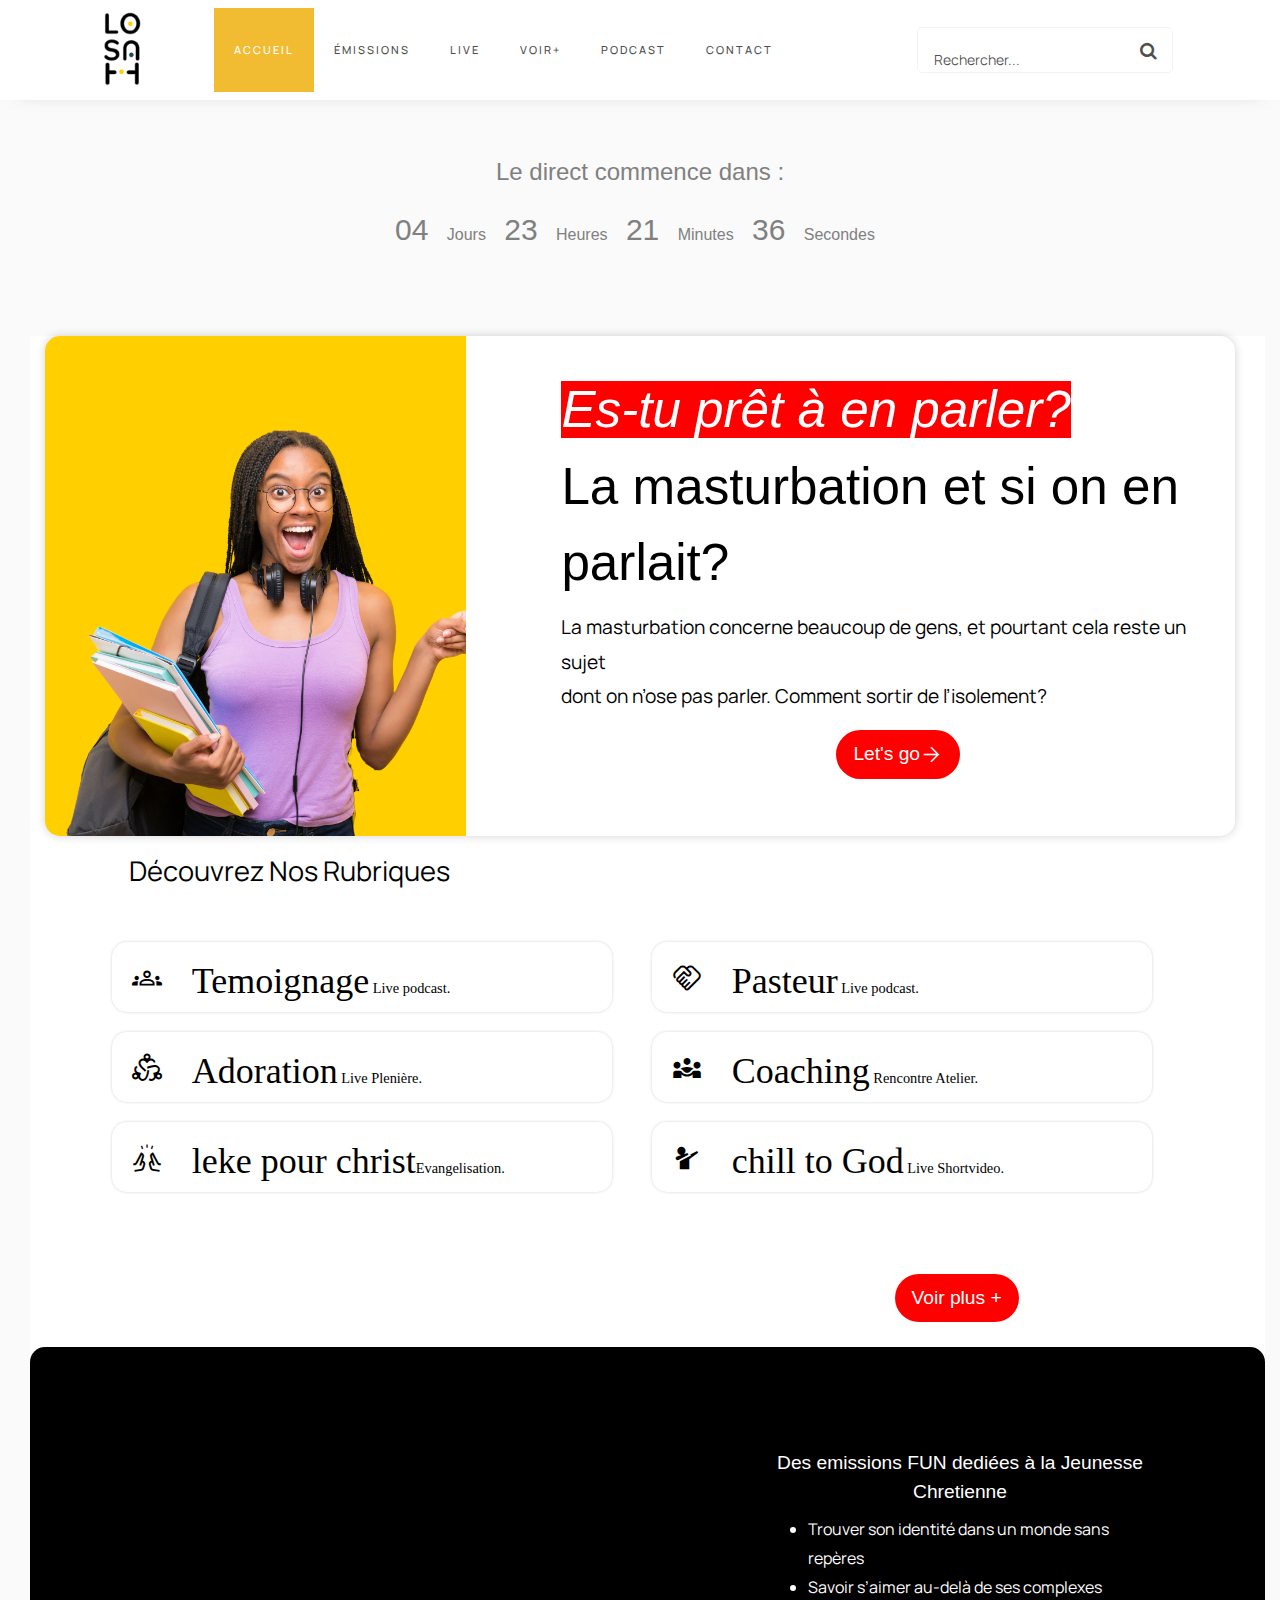
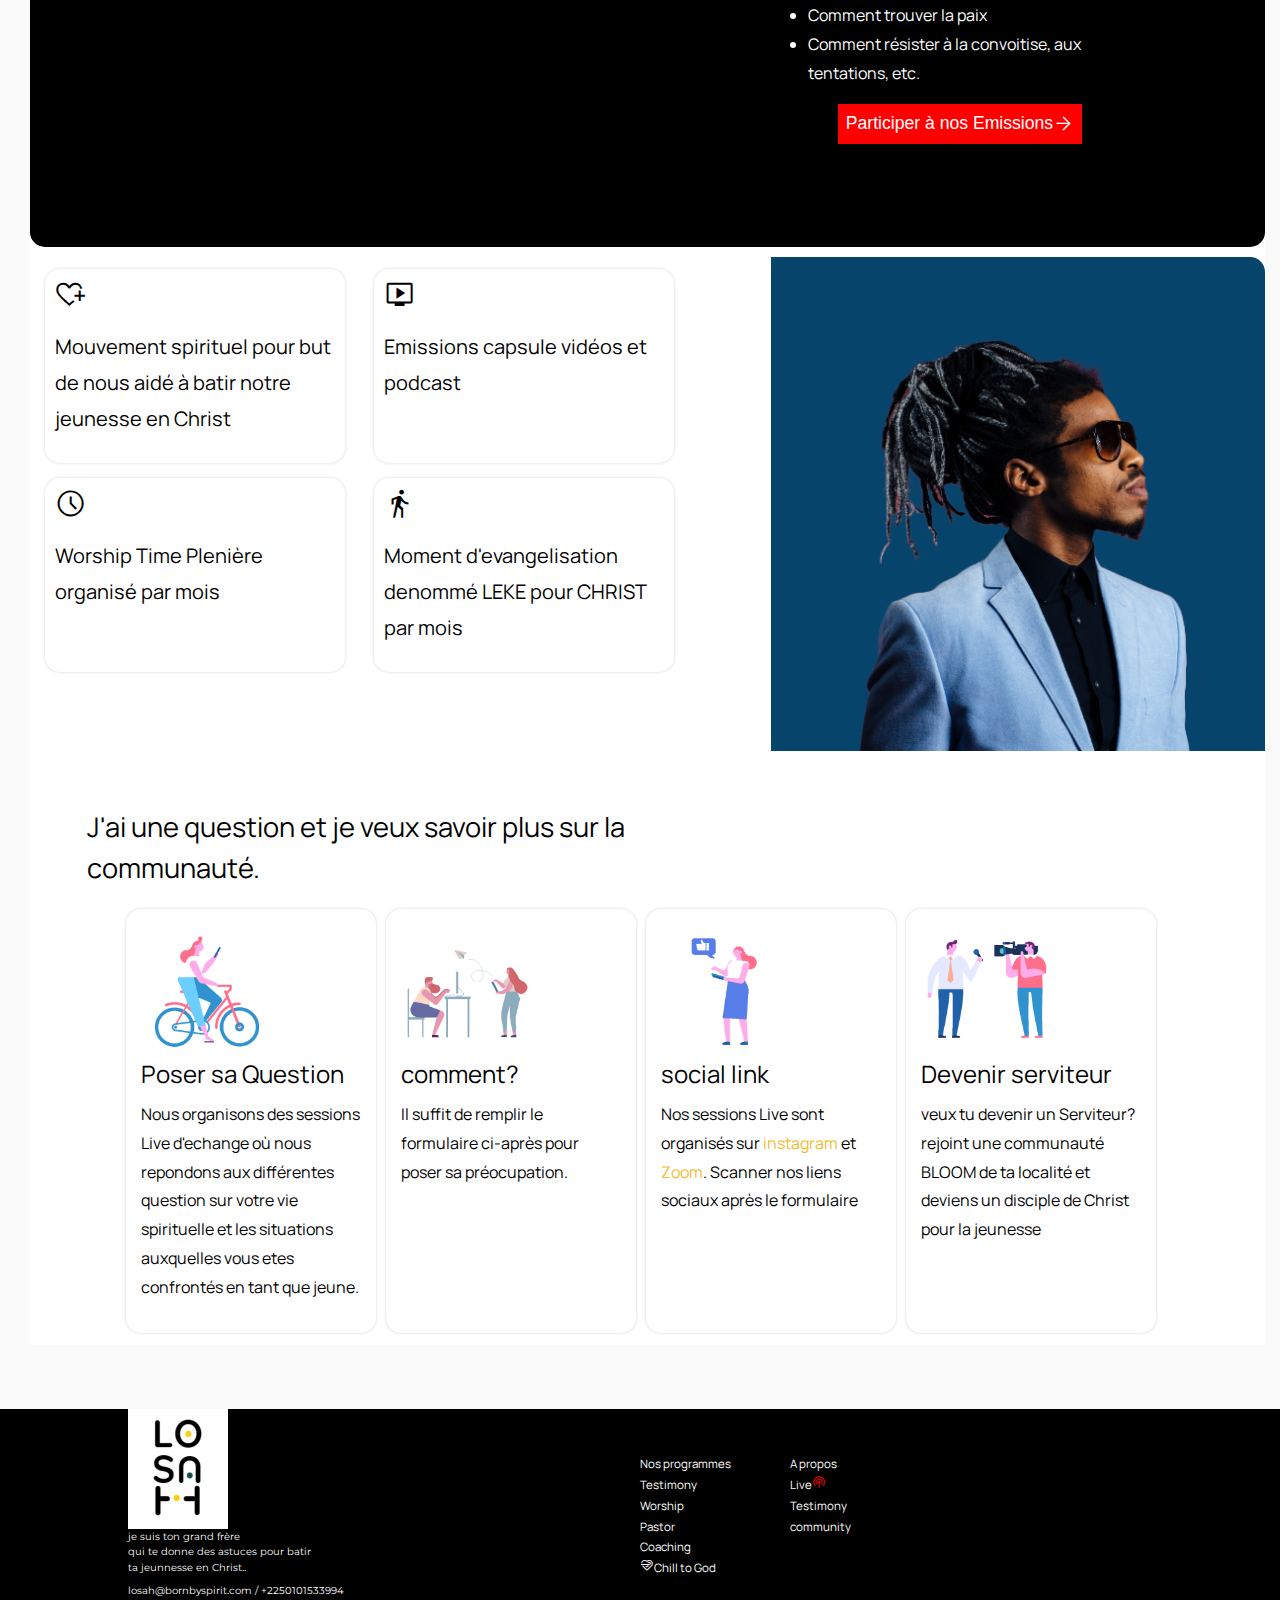
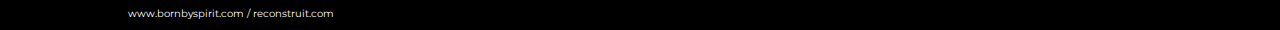
<file: index.html>
<!DOCTYPE html>
<html lang="fr">

<head>
    <meta name="viewport" content="width=device-width, initial-scale=1.0">
    <link rel="preconnect" href="https://fonts.googleapis.com">
    <link rel="preconnect" href="https://fonts.gstatic.com" crossorigin>
    <link href="https://fonts.googleapis.com/css2?family=Bitter:ital,wght@0,100;1,300&family=Montserrat:wght@100&display=swap" rel="stylesheet">
    <link rel="preconnect" href="https://fonts.googleapis.com">
    <link rel="preconnect" href="https://fonts.gstatic.com" crossorigin>
    <link href="https://fonts.googleapis.com/css2?family=Bitter:ital,wght@0,100;1,300&family=Manrope:wght@200&family=Montserrat:wght@100&display=swap" rel="stylesheet">
    <link rel="preconnect" href="https://fonts.googleapis.com">
    <link rel="preconnect" href="https://fonts.gstatic.com" crossorigin>
    <link href="https://fonts.googleapis.com/css2?family=Heebo:wght@300;500&display=swap" rel="stylesheet">
    <link rel="stylesheet" href="https://fonts.googleapis.com/css2?family=Material+Symbols+Outlined:opsz,wght,FILL,GRAD@20..48,100..700,0..1,-50..200" /><style>
        .material-symbols-outlined {
          font-variation-settings:
          'FILL' 0,
          'wght' 400,
          'GRAD' 0,
          'opsz' 48
        }
        .material-symbols-outlined {
            
              font-variation-settings:
              'FILL' 0,
              'wght' 400,
              'GRAD' 0,
              'opsz' 48
              
            }
        </style>
        
        
    <link rel="stylesheet" href="https://fonts.googleapis.com/css2?family=Material+Symbols+Outlined:opsz,wght,FILL,GRAD@48,400,0,0" /><link href="file.css" rel="stylesheet">
    <meta charset="utf-8">
    <title>Grandfrere Losah: je suis jeune et je porte le flambeau de christ allumé</title>
    <link href="head-foot/foot.jpg" rel="icon" type="image/png" sizes="150% "  >
    <link rel="stylesheet" href="https://fonts.googleapis.com/css2?family=Material+Symbols+Outlined:opsz,wght,FILL,GRAD@48,400,0,0" /><link href="file.css" rel="stylesheet">
    <meta charset="utf-8">
    <title>Grandfrere Losah: je suis jeune et je porte le flambeau de christ allumé</title>
    <link href="head-foot/foot.jpg" rel="icon" type="image/png" sizes="150% "  >
    <meta name="viewport" content="width=device-width, initial-scale=1, shrink-to-fit=no">

	<link href='https://fonts.googleapis.com/css?family=Roboto:400,100,300,700' rel='stylesheet' type='text/css'>

	<link rel="stylesheet" href="https://stackpath.bootstrapcdn.com/font-awesome/4.7.0/css/font-awesome.min.css">
	
	<link rel="stylesheet" href="css/style.css">
</head>

<body>
    <header>
      
		<nav class="navbar navbar-expand-lg navbar-dark ftco_navbar bg-dark ftco-navbar-light" id="ftco-navbar">
            <div class="container">
                <a class="navbar-brand" href="index.html"><img src="head-foot/head.png" width="75%" height="75%" alt="Papermag Magazine"></a>
                <form action="#" class="searchform order-sm-start order-lg-last">
                    <div class="form-group d-flex">
                        <input type="text" class="form-control pl-3" placeholder="Rechercher...">
                        <button type="submit" placeholder="" class="form-control search"><span class="fa fa-search"></span></button>
                    </div>
                </form>
                <button class="navbar-toggler" type="button" data-toggle="collapse" data-target="#ftco-nav" aria-controls="ftco-nav" aria-expanded="false" aria-label="Toggle navigation">
                    <span class="fa fa-bars"></span> Menu
                </button>
                <div class="collapse navbar-collapse" id="ftco-nav">
                    <ul class="navbar-nav m-auto">
                        <li class="nav-item active"><a href="index.html" class="nav-link">Accueil</a></li>
                        <li class="nav-item"><a href="text.html" class="nav-link">Émissions</a></li>
                        <li class="nav-item ">
                            <a class="nav-link" href="live.html" id="dropdown04" data-toggle="dropdown" aria-haspopup="true" aria-expanded="false">Live</a>
                          
                        </li>
                        <li class="nav-item"><a href="voir.html" class="nav-link">Voir+</a></li>
                        <li class="nav-item"><a href="podcast.html" class="nav-link">Podcast</a></li>
                        <li class="nav-item"><a href="#" class="nav-link">Contact</a></li>
                    </ul>
                </div>
            </div>
        </nav>
        
       
    </header> 
    
        <div class="countdown" >
            <div class="countdown-title" style=" text-align: center;">Le direct commence dans :</div>
            <div class="countdown-clock">
                <span id="days"  style="text-align: center; ">00</span>
                <span class="countdown-label"  style="text-align: center;padding-bottom: 0;">Jours</span>
               
                <span id="hours"  style="text-align: center;">00</span>
                <span class="countdown-label"  style=" text-align: center;padding-bottom: 0;">Heures</span>
                
                <span id="minutes"  style="text-align: center;">00</span>
                <span class="countdown-label"  style=" text-align: center;padding-bottom: 0;">Minutes</span>
                
                <span id="seconds"  style="text-align: center;">00</span>
                <span class="countdown-label"  style=" text-align: center;padding-bottom: 0;">Secondes</span>
            </div>
        </div>

   

<script>
    // Fonction pour mettre à jour le compte à rebours
    function updateCountdown() {
        // Date et heure actuelle
        const now = new Date();

        // Date de début du direct (vendredi à 20h00)
        const directStartDate = new Date();
        directStartDate.setHours(20, 0, 0, 0);

        // Jour de la semaine (0 = dimanche, 1 = lundi, ..., 6 = samedi)
        const dayOfWeek = directStartDate.getDay();

        // Calcul du temps restant jusqu'au prochain vendredi
        const daysUntilFriday = (5 + 7 - dayOfWeek) % 7;
        const timeUntilFriday = daysUntilFriday * 24 * 60 * 60 * 1000;

        // Calcul du temps restant jusqu'à 20h00
        const hoursUntil20 = 20 - now.getHours();
        const minutesUntil20 = 60 - now.getMinutes();
        const secondsUntil20 = 60 - now.getSeconds();

        // Calcul du temps total restant
        const timeRemaining = timeUntilFriday + hoursUntil20 * 60 * 60 * 1000 + minutesUntil20 * 60 * 1000 + secondsUntil20 * 1000;

        if (timeRemaining <= 0) {
            // Le direct a commencé, affiche un message approprié
            document.querySelector(".countdown").innerHTML = "Le direct est en cours !";
        } else {
            // Calcule les jours, heures, minutes et secondes restantes
            const days = Math.floor(timeRemaining / (1000 * 60 * 60 * 24));
            const hours = Math.floor((timeRemaining % (1000 * 60 * 60 * 24)) / (1000 * 60 * 60));
            const minutes = Math.floor((timeRemaining % (1000 * 60 * 60)) / (1000 * 60));
            const seconds = Math.floor((timeRemaining % (1000 * 60)) / 1000);

            // Met à jour les éléments HTML avec les valeurs calculées
            document.getElementById("days").textContent = formatTimeUnit(days);
            document.getElementById("hours").textContent = formatTimeUnit(hours);
            document.getElementById("minutes").textContent = formatTimeUnit(minutes);
            document.getElementById("seconds").textContent = formatTimeUnit(seconds);
        }
    }

    function formatTimeUnit(unit) {
        return unit.toString().padStart(2, "0");
    }

    // Met à jour le compte à rebours toutes les secondes
    setInterval(updateCountdown, 1000);
    updateCountdown(); // Appel initial pour éviter l'affichage du 00:00:00 au chargement de la page
</script>

   <main style="margin-left: 15px; margin-right: 15px; "> 
    <div class="div1">        
            <div class="bloc3">
                <div class="bloc2">
                
                    <div class="images" >
                    
                        <img alt="imafr" src="image/bck1.png" />
                        <img alt="imafro" src="image/bck2.png" />
                        <img alt="imafo" src="image/bck3.png" />
                        <img alt="imfro" src="image/bck5.png" />
                        <img alt="imaro" src="image/bck4.png" />
                    </div>
                </div>
                <script>
                    // Récupérez la liste des éléments d'images
                    var images = document.querySelectorAll(".images img");
                    var currentIndex = 0;
                
                    // Fonction pour afficher l'image suivante
                    function showNextImage() {
                        if (currentIndex < images.length) {
                            images[currentIndex].style.display = "block";  // Affiche l'image actuelle
                            currentIndex++;
                
                            if (currentIndex < images.length) {
                                setTimeout(hideCurrentImage, 3000);  // Masque l'image actuelle après 10 secondes
                            } else {
                                // Toutes les images ont été affichées, réinitialise l'index et recommence
                                currentIndex = 0;
                                setTimeout(showNextImage, 3000);
                            }
                        }
                    }
                
                    // Fonction pour masquer l'image actuelle
                    function hideCurrentImage() {
                        images[currentIndex - 1].style.display = "none";
                        showNextImage();
                    }
                
                    // Lancez la première image
                    showNextImage();
                </script>
                
                
                <div class="bloc7">
                    <h1><em style="background-color: red; color: white;">Es-tu prêt à en parler?</em><br>La masturbation et si on en parlait?</h1>
                    <p>La masturbation concerne beaucoup de gens, et pourtant cela reste un sujet <br> dont on n’ose pas parler. Comment sortir de l’isolement?</p>
                
                    <div class="contain">
                        <button title="Avez-vous une question?"  style="padding: 5px;padding-left: 15px; padding-right: 15px; color: white ; background-color: red;border-color: transparent; font-size: 1.2em;text-align: center; border-radius: 50px;">
                             Let's go<span class="material-symbols-outlined">arrow_forward</span>
                        </button>
                    </div>
               </div>
    
            </div>
       
        <div class="bloc5">
            <h1>Découvrez Nos Rubriques</h1>
         </div> 
         <div class="flexwrap">
            <a href="./live.html">
                <div class="containt1">
                    <span class="material-symbols-outlined">
                        groups 
                        <span class="ol">Temoignage<em> Live podcast.</em></span>
                        </span> 
                       
                   
                 </div>

             </a>
             <a href="./live.html">
                <div class="containt2">
                    <span class="material-symbols-outlined">
                        handshake 
                        <span class="ol">Pasteur<em> Live podcast.</em></span>
                        </span>
                 </div>

             </a>
             
             <a href="./live.html">
                <div class="containt3">
                    <span class="material-symbols-outlined">
                     diversity_2
                     <span class="ol">Adoration<em> Live  Plenière.</em></span>
                 </span>
                     
              </div>

             </a>
             
             <a href="./live.html">
                <div class="containt4">
                    <span class="material-symbols-outlined">
                    diversity_3
                    <span class="ol">Coaching<em>  Rencontre  Atelier.</em></span>
                    </span>
                 </div>
                

             </a>
             <a href="./live.html">
                <div class="containt5">
                    <span class="material-symbols-outlined">
                        cheer <em> </em>
                        <span class="ol">leke pour christ<em>Evangelisation.</em></span>
                        </span>
    
                 </div>

             </a>
             <a href="./live.html">
                <div class="containt6">
                    <span class="material-symbols-outlined">
                        taunt 
                        <span class="ol">chill to God<em> Live Shortvideo.</em></span>
                        <em></em>
                        </span>
                  
                  </div>

             </a>
            
            
             
             
              
         </div>
         <div class="contain7">
            <button title="A la decouverte de nos rubriques" href="text.html"  style="padding: 5px;padding-left: 15px; padding-right: 15px; color: white ; background-color: red;border-color: transparent; font-size: 1.2em;text-align: center; border-radius: 50px;">
                 <a style="text-decoration: none;" href="text.html" >Voir plus +</a>
            </button>
        </div>
        
         <div class="div3" style="border-radius: 15px; margin-bottom: 10px;">
            <div class="spot" >
                <iframe id="lalo" src="https://www.youtube.com/embed/A3lWEDyE9qw?si=pLTkguIe_qbEFtWI" title="YouTube video player" frameborder="0" allow="accelerometer; autoplay; clipboard-write; encrypted-media; gyroscope; picture-in-picture; web-share" allowfullscreen></iframe>
            </div>
            <div class="lo" style="left:50%; ">
                
                <h1>Des emissions FUN dediées à la Jeunesse Chretienne</h1>
      
                <ul>
                    <li>Trouver son identité dans un monde sans repères</li>
                    <li>Savoir s’aimer au-delà de ses complexes</li>
                    <li>Comment trouver la paix</li>
                    <li>Comment résister à la convoitise, aux tentations, etc.</li>  
                </ul>
               <div class="contain">
               
                <button title="Avez-vous une question?"  style="height: 40px ; width:auto; position: center ; color: white ; background-color: red;border-color: transparent; font-size: 1.1em;text-align: center;">
                   Participer à nos Emissions <span class="material-symbols-outlined">arrow_forward</span>
                 </button>
                </div>
            </div>    
        </div> 
        
        <div class="bloc14" style="border-radius: 15px;">
           
            <div class="bloc1414">
                <div class="bloc141" >
                    <h1><span class="material-symbols-outlined">
                        heart_plus
                        </span></h1>
                    <p>Mouvement spirituel pour but de nous aidé à batir notre jeunesse en Christ</p> 
                 </div>
                 <div class="bloc141">
                    <h1><span class="material-symbols-outlined">
                        live_tv
                        </span></h1>
                    <p>Emissions capsule vidéos et podcast </p>
                 </div>
                 <div class="bloc141">
                    <h1><span class="material-symbols-outlined">
                        schedule
                        </span> </h1>
                    <p>Worship Time Plenière organisé par mois</p>
                 </div>
                 <div class="bloc141">
                    <h1><span class="material-symbols-outlined">
                        directions_walk
                        </span></h1>
                    <p>Moment d'evangelisation denommé LEKE pour CHRIST par mois</p>
                 </div>  

            </div> 
          
         </div>
         
         
         <div class="bloc15">
            <div class="bloc5">
                <h1>J'ai une question et je veux savoir plus sur la communauté.</h1>
             </div> 
            <div class="bloc1515">
                <div class="bloc151">
                    <img src="illustration/illu4.png" alt="Poser sa question">
                    <h1>Poser sa Question</h1>
                    <p>Nous organisons des sessions Live d'echange où nous repondons  aux différentes 
                        question sur votre vie spirituelle et les situations auxquelles vous etes confrontés
                        en tant que jeune.
                    </p> 
                 </div>
                 <div class="bloc151">
                    <img src="illustration/illu1.png" alt="comment poser sa question">
                    <h1>comment?</h1>
                    <p>Il suffit de remplir le formulaire ci-après pour poser sa préocupation. </p>
                 </div>
                 <div class="bloc151">
                    <img src="illustration/illu2.png" alt="Notre communauté">
                    <h1>social link</h1>
                    <p>Nos sessions Live sont organisés sur <a style="text-decoration: none;" href="https://www.instagram.com/ecofier/" target="_blank">instagram</a> et <a style="text-decoration: none;" href="https://www.instagram.com/ecofier/" target="_blank">Zoom</a>. Scanner nos liens sociaux après le formulaire</p>
                 </div>
                 <div class="bloc151">
                    <img src="illustration/illu3.png" alt="Devenir serviteur">
                    <h1>Devenir serviteur</h1>
                    <p>veux tu devenir un Serviteur? <br>rejoint une communauté BLOOM  de ta localité et deviens un disciple 
                        de Christ pour la jeunesse</p>
                 </div>  
   
            </div> 
          
         </div> 
        </main>  
        
        
    </div>
   
    
 
     
   <footer style=" background-color: black;
color: white;
width: cover;

display: flex;">
    <div class="alignitems" style="margin-left: 10%;
    font-size: 0.8em;">
            <!-- <a href="https://twitter.com/" target="_blank"><img src="twitter.png" alt="logo twitter"/></a>
            <a href="https://www.instagram.com/" target="_blank"><img src="instagram.png" alt="logoinstagram"/></a> -->
            <a href="index.html"><img src="head-foot/foot.jpg"></a>
        
            <h1>
                je suis ton grand frère<br> qui te donne 
                des astuces pour batir <br>ta jeunnesse
               en Christ..
            </h1>
            <h1>
                losah@bornbyspirit.com / +2250101533994
            </h1>
            <h1>
                 www.bornbyspirit.com / reconstruit.com
            </h1>
            
    </div>
    <div class="footend">
       <ul>
        <li>Nos programmes</li>
        <li href="1">Testimony</li>
        <li>Worship</li>
        <li>Pastor</li>
        <li>Coaching</li>
        <li><span class="material-symbols-outlined" style="color: rgb(167, 5, 167,0, 11, 151);">
            relax
            </span>Chill to God</li>  
    </ul>
    </div>
    <div class="footend1">
       
        <ul>
         <li>A propos</li>
         <li>Live<span class="material-symbols-outlined" style="color: red;">
            podcasts
            </span></li>
         <li>Testimony</li>
         <li>community</li>  
     </ul>
     </div>
</footer>
        

</body>

</html>
</file>
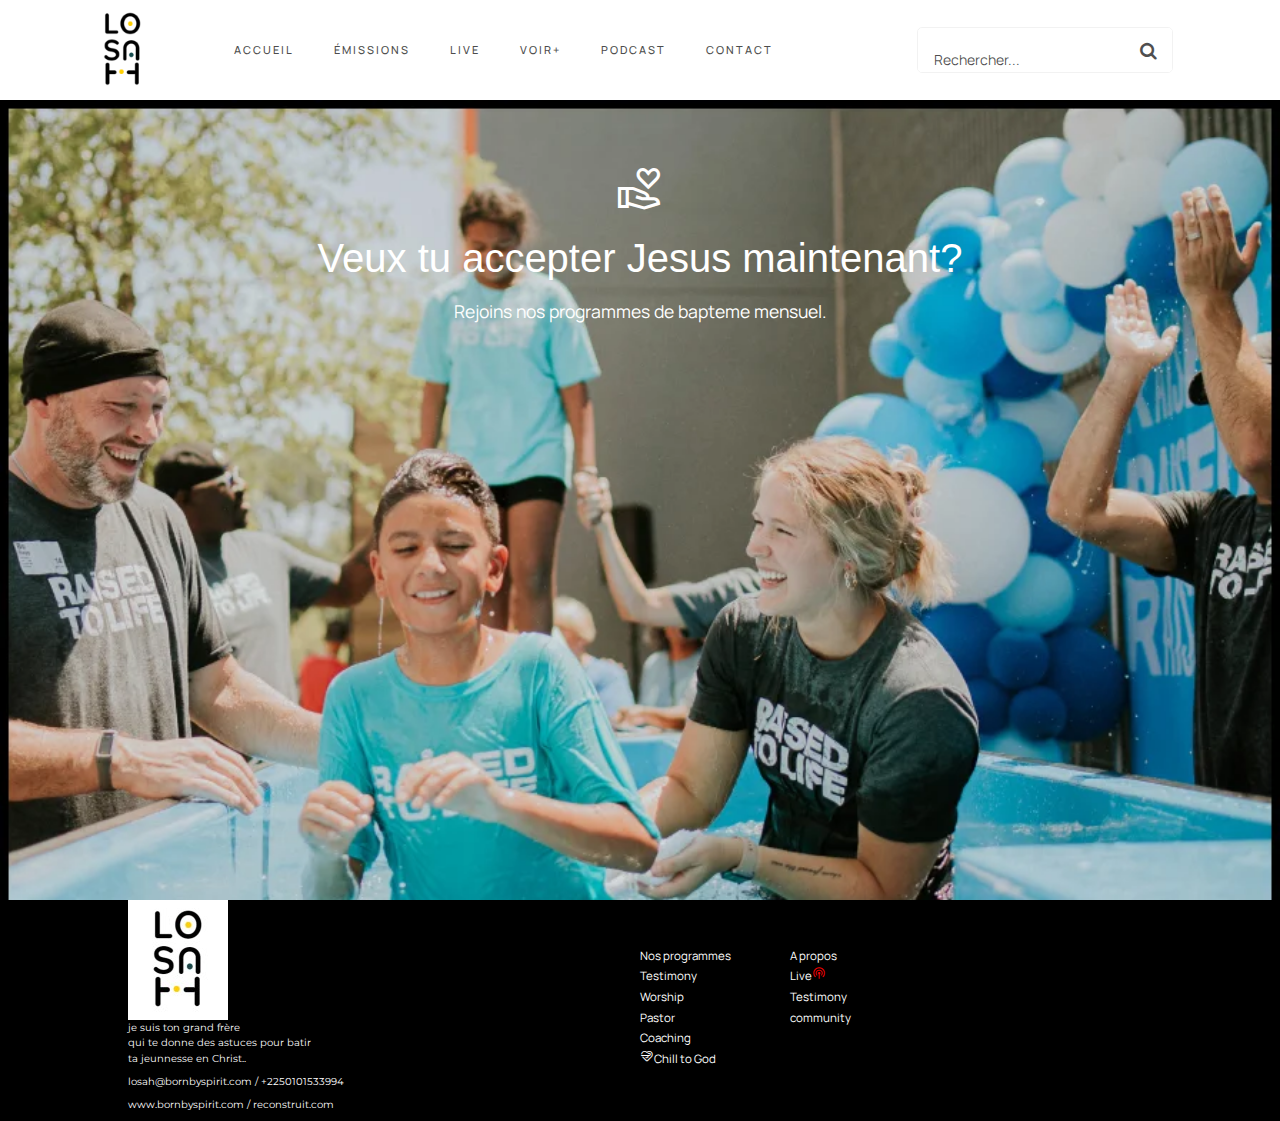
<file: give.html>
<!DOCTYPE html>
<html lang="fr">

<head>
    <link rel="preconnect" href="https://fonts.googleapis.com">
    <link rel="preconnect" href="https://fonts.gstatic.com" crossorigin>
    <link href="https://fonts.googleapis.com/css2?family=Bitter:ital,wght@0,100;1,300&family=Montserrat:wght@100&display=swap" rel="stylesheet">
    <link rel="preconnect" href="https://fonts.googleapis.com">
    <link rel="preconnect" href="https://fonts.gstatic.com" crossorigin>
    <link href="https://fonts.googleapis.com/css2?family=Bitter:ital,wght@0,100;1,300&family=Manrope:wght@200&family=Montserrat:wght@100&display=swap" rel="stylesheet">
    <link rel="preconnect" href="https://fonts.googleapis.com">
    <link rel="preconnect" href="https://fonts.gstatic.com" crossorigin>
    <link href="https://fonts.googleapis.com/css2?family=Heebo:wght@300;500&display=swap" rel="stylesheet">
    <link rel="stylesheet" href="https://fonts.googleapis.com/css2?family=Material+Symbols+Outlined:opsz,wght,FILL,GRAD@20..48,100..700,0..1,-50..200" /><style>
        .material-symbols-outlined {
          font-variation-settings:
          'FILL' 0,
          'wght' 400,
          'GRAD' 0,
          'opsz' 48
        }
        .material-symbols-outlined {
            
              font-variation-settings:
              'FILL' 0,
              'wght' 400,
              'GRAD' 0,
              'opsz' 48
              
            }
        </style>
        
        
    <link rel="stylesheet" href="https://fonts.googleapis.com/css2?family=Material+Symbols+Outlined:opsz,wght,FILL,GRAD@48,400,0,0" /><link href="file.css" rel="stylesheet">
    <meta charset="utf-8">
    <title>Grandfrere Losah: je suis jeune et je porte le flambeau de christ allumé</title>
    <link href="head-foot/foot.jpg" rel="icon" type="image/png" sizes="150% "  >
    <meta name="viewport" content="width=device-width, initial-scale=1, shrink-to-fit=no">

	<link href='https://fonts.googleapis.com/css?family=Roboto:400,100,300,700' rel='stylesheet' type='text/css'>

	<link rel="stylesheet" href="https://stackpath.bootstrapcdn.com/font-awesome/4.7.0/css/font-awesome.min.css">
	
	<link rel="stylesheet" href="css/style.css">
    <link rel="stylesheet" href="./css/talk.css">
</head>
<body >
    <header>
      
		<nav class="navbar navbar-expand-lg navbar-dark ftco_navbar bg-dark ftco-navbar-light" id="ftco-navbar">
            <div class="container">
                <a class="navbar-brand" href="index.html"><img src="head-foot/head.png" width="75%" height="75%" alt="Papermag Magazine"></a>
                <form action="#" class="searchform order-sm-start order-lg-last">
                    <div class="form-group d-flex">
                        <input type="text" class="form-control pl-3" placeholder="Rechercher...">
                        <button type="submit" placeholder="" class="form-control search"><span class="fa fa-search"></span></button>
                    </div>
                </form>
                <button class="navbar-toggler" type="button" data-toggle="collapse" data-target="#ftco-nav" aria-controls="ftco-nav" aria-expanded="false" aria-label="Toggle navigation">
                    <span class="fa fa-bars"></span> Menu
                </button>
                <div class="collapse navbar-collapse" id="ftco-nav">
                    <ul class="navbar-nav m-auto">
                        <li class="nav-item "><a href="index.html" class="nav-link">Accueil</a></li>
                        <li class="nav-item"><a href="text.html" class="nav-link">Émissions</a></li>
                        <li class="nav-item ">
                            <a class="nav-link" href="live.html" id="dropdown04" data-toggle="dropdown" aria-haspopup="true" aria-expanded="false">Live</a>
                          
                        </li>
                        <li class="nav-item"><a href="voir.html" class="nav-link">Voir+</a></li>
                        <li class="nav-item"><a href="podcast.html" class="nav-link">Podcast</a></li>
                        <li class="nav-item"><a href="#" class="nav-link">Contact</a></li>
                    </ul>
                </div>
            </div>
        </nav>
        
       
    </header>
   
    <main style="background-image: url(./illustration/bp-sunset-rtl-07.webp); background-size: cover; background-repeat: no-repeat; height: 800px; z-index: -1;">
        <h1 style="color: white; "><span class="material-symbols-outlined">
            volunteer_activism
            </span><br>Veux tu accepter Jesus maintenant?</h1>
            <p style="color: white;">Rejoins nos programmes de bapteme mensuel.</p>
    </main>
   
    
    <script>
        document.getElementById('form').addEventListener('click', function() {
            // Défilement vers l'élément avec l'ID "ulo"
            document.getElementById('ulo').scrollIntoView({ behavior: 'smooth' });
        });
    </script>
   
 
  
       
          


<footer style=" background-color: black;
color: white;
width: cover;

display: flex;">
    <div class="alignitems" style="margin-left: 10%;
    font-size: 0.8em;">
            <!-- <a href="https://twitter.com/" target="_blank"><img src="twitter.png" alt="logo twitter"/></a>
            <a href="https://www.instagram.com/" target="_blank"><img src="instagram.png" alt="logoinstagram"/></a> -->
            <a href="index.html"><img src="head-foot/foot.jpg"></a>
        
            <h1>
                je suis ton grand frère<br> qui te donne 
                des astuces pour batir <br>ta jeunnesse
               en Christ..
            </h1>
            <h1>
                losah@bornbyspirit.com / +2250101533994
            </h1>
            <h1>
                 www.bornbyspirit.com / reconstruit.com
            </h1>
            
    </div>
    <div class="footend">
       <ul>
        <li>Nos programmes</li>
        <li href="1">Testimony</li>
        <li>Worship</li>
        <li>Pastor</li>
        <li>Coaching</li>
        <li><span class="material-symbols-outlined" style="color: rgb(167, 5, 167,0, 11, 151);">
            relax
            </span>Chill to God</li>  
    </ul>
    </div>
    <div class="footend1">
       
        <ul>
         <li>A propos</li>
         <li>Live<span class="material-symbols-outlined" style="color: red;">
            podcasts
            </span></li>
         <li>Testimony</li>
         <li>community</li>  
     </ul>
     </div>
</footer>
        

</body>

</html>
</file>
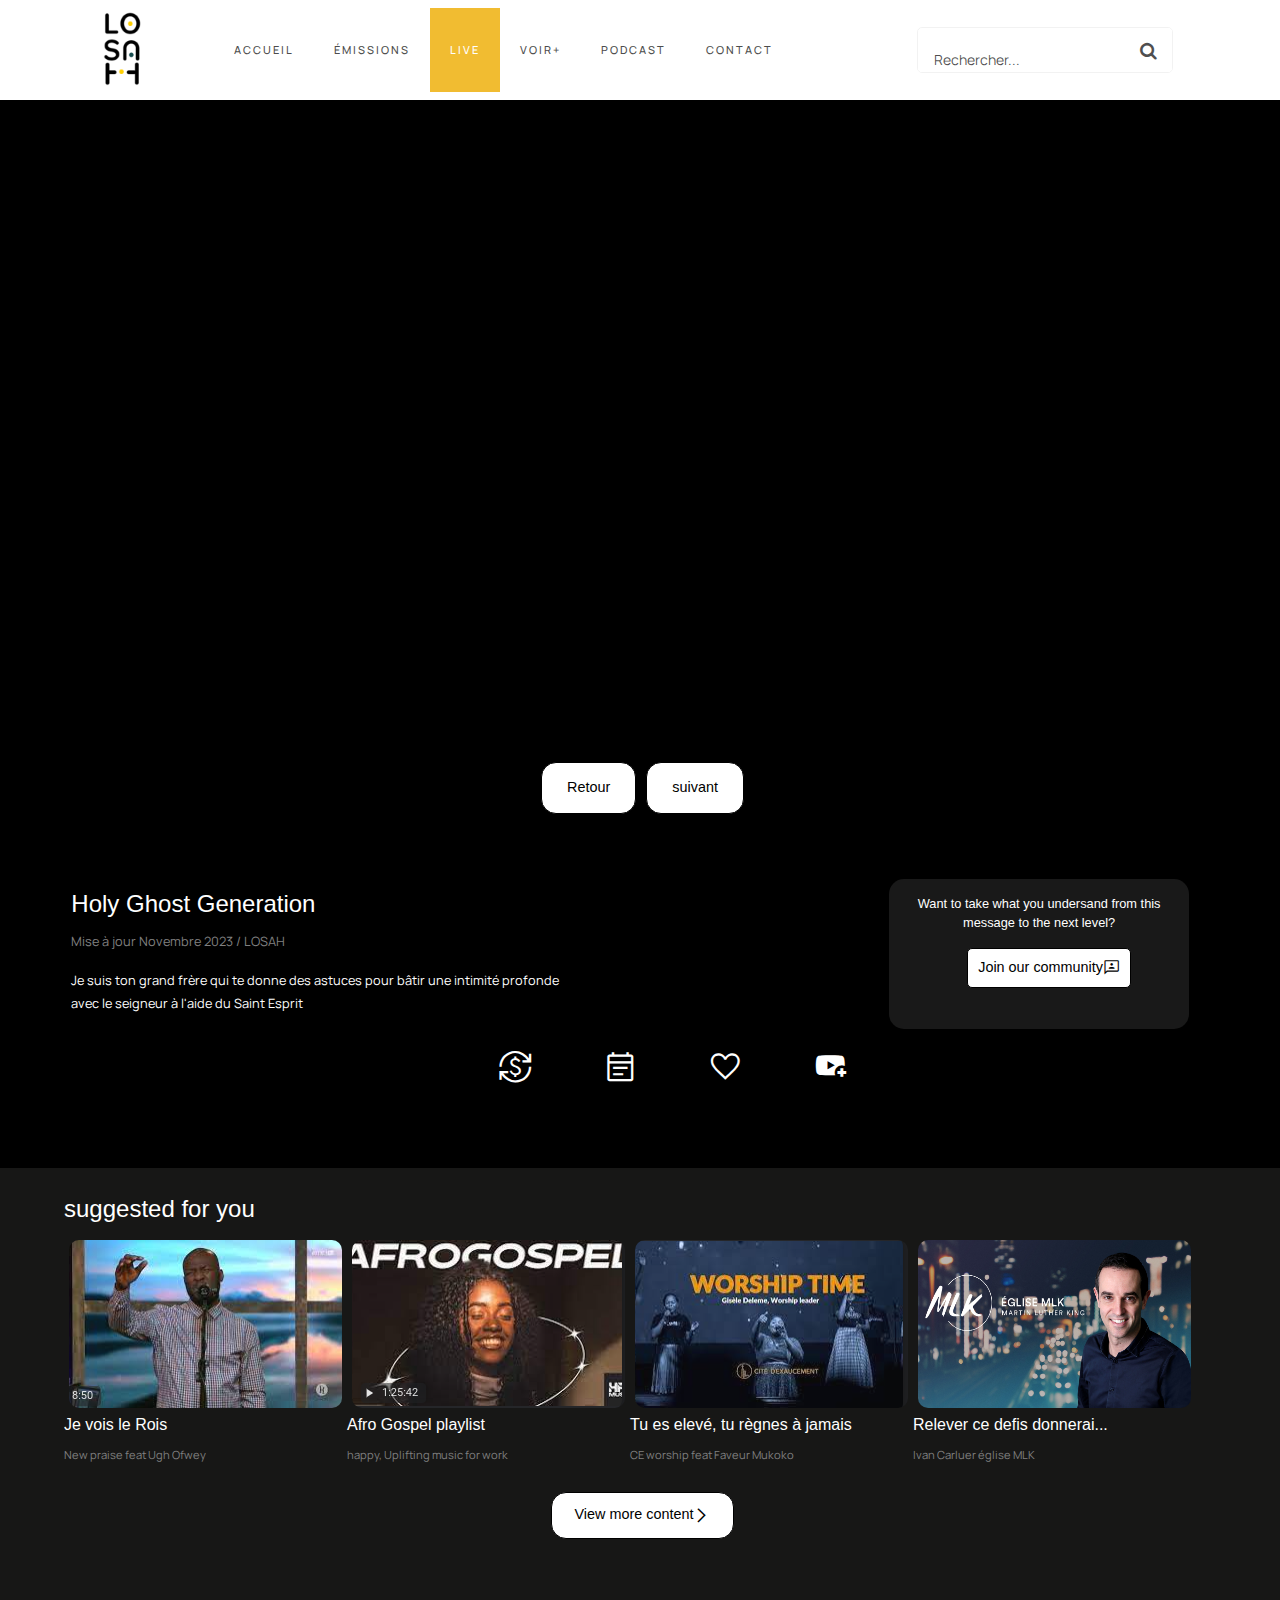
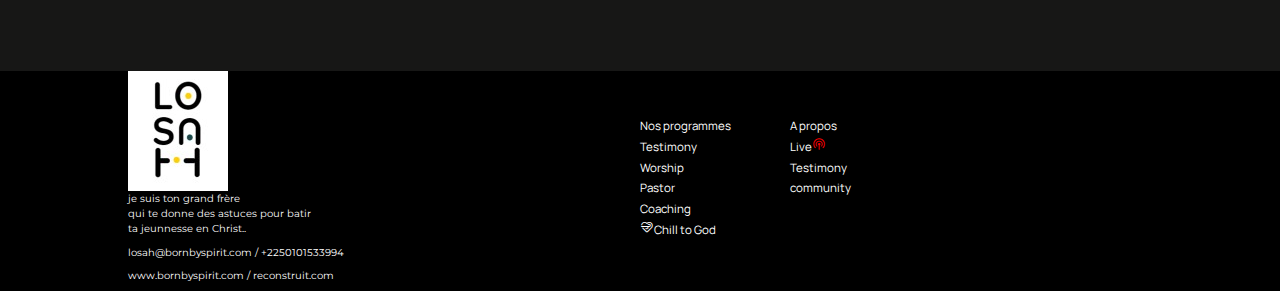
<file: live.html>
<!DOCTYPE html>
<html lang="fr">

<head>
    <link rel="preconnect" href="https://fonts.googleapis.com">
    <link rel="preconnect" href="https://fonts.gstatic.com" crossorigin>
    <link href="https://fonts.googleapis.com/css2?family=Bitter:ital,wght@0,100;1,300&family=Montserrat:wght@100&display=swap" rel="stylesheet">
    <link rel="preconnect" href="https://fonts.googleapis.com">
    <link rel="preconnect" href="https://fonts.gstatic.com" crossorigin>
    <link href="https://fonts.googleapis.com/css2?family=Bitter:ital,wght@0,100;1,300&family=Manrope:wght@200&family=Montserrat:wght@100&display=swap" rel="stylesheet">
    <link rel="preconnect" href="https://fonts.googleapis.com">
    <link rel="preconnect" href="https://fonts.gstatic.com" crossorigin>
    <link href="https://fonts.googleapis.com/css2?family=Heebo:wght@300;500&display=swap" rel="stylesheet">
    <link rel="stylesheet" href="https://fonts.googleapis.com/css2?family=Material+Symbols+Outlined:opsz,wght,FILL,GRAD@20..48,100..700,0..1,-50..200" /><style>
        .material-symbols-outlined {
          font-variation-settings:
          'FILL' 0,
          'wght' 400,
          'GRAD' 0,
          'opsz' 48
        }
        .material-symbols-outlined {
            
              font-variation-settings:
              'FILL' 0,
              'wght' 400,
              'GRAD' 0,
              'opsz' 48
              
            }
        </style>
        
        
    <link rel="stylesheet" href="https://fonts.googleapis.com/css2?family=Material+Symbols+Outlined:opsz,wght,FILL,GRAD@48,400,0,0" /><link href="file.css" rel="stylesheet">
    <meta charset="utf-8">
    <title>Grandfrere Losah: je suis jeune et je porte le flambeau de christ allumé</title>
    <link href="head-foot/foot.jpg" rel="icon" type="image/png" sizes="150% "  >
    <meta name="viewport" content="width=device-width, initial-scale=1, shrink-to-fit=no">

	<link href='https://fonts.googleapis.com/css?family=Roboto:400,100,300,700' rel='stylesheet' type='text/css'>

	<link rel="stylesheet" href="https://stackpath.bootstrapcdn.com/font-awesome/4.7.0/css/font-awesome.min.css">
	
	<link rel="stylesheet" href="css/style.css">
</head>
<body >
    <header>
      
		<nav class="navbar navbar-expand-lg navbar-dark ftco_navbar bg-dark ftco-navbar-light" id="ftco-navbar">
            <div class="container">
                <a class="navbar-brand" href="index.html"><img src="head-foot/head.png" width="75%" height="75%" alt="Papermag Magazine"></a>
                <form action="#" class="searchform order-sm-start order-lg-last">
                    <div class="form-group d-flex">
                        <input type="text" class="form-control pl-3" placeholder="Rechercher...">
                        <button type="submit" placeholder="" class="form-control search"><span class="fa fa-search"></span></button>
                    </div>
                </form>
                <button class="navbar-toggler" type="button" data-toggle="collapse" data-target="#ftco-nav" aria-controls="ftco-nav" aria-expanded="false" aria-label="Toggle navigation">
                    <span class="fa fa-bars"></span> Menu
                </button>
                <div class="collapse navbar-collapse" id="ftco-nav">
                    <ul class="navbar-nav m-auto">
                        <li class="nav-item "><a href="index.html" class="nav-link">Accueil</a></li>
                        <li class="nav-item"><a href="text.html" class="nav-link">Émissions</a></li>
                        <li class="nav-item active">
                            <a class="nav-link" href="live.html" id="dropdown04" data-toggle="dropdown" aria-haspopup="true" aria-expanded="false">Live</a>
                          
                        </li>
                        <li class="nav-item"><a href="voir.html" class="nav-link">Voir+</a></li>
                        <li class="nav-item"><a href="podcast.html" class="nav-link">Podcast</a></li>
                        <li class="nav-item"><a href="#" class="nav-link">Contact</a></li>
                    </ul>
                </div>
            </div>
        </nav>
        
       
    </header>
   
    <div class="video-containe" style="background-color: black; padding-top: 2%; padding-bottom: 2%; display: flex; justify-content: center; align-items: center;">
        <!-- Vos lecteurs vidéo ici -->
        <iframe  src="https://www.youtube.com/embed/Drp966No330?si=3TMfy6M0b_RHxSyw" title="YouTube video player" frameborder="0" allow="accelerometer; autoplay; clipboard-write; encrypted-media; gyroscope; picture-in-picture; web-share" allowfullscreen></iframe>
        <iframe  src="https://www.youtube.com/embed/6TzOit8n8a0?si=fdDGXDX4mHagPGdJ" title="YouTube video player" frameborder="0" allow="accelerometer; autoplay; clipboard-write; encrypted-media; gyroscope; picture-in-picture; web-share" allowfullscreen></iframe>
        <iframe  src="https://www.youtube.com/embed/mSSyv5ommg0?si=Mx2vxCi-vP5LQJXE" title="YouTube video player" frameborder="0" allow="accelerometer; autoplay; clipboard-write; encrypted-media; gyroscope; picture-in-picture; web-share" allowfullscreen></iframe>
        <iframe  src="https://www.youtube.com/embed/vLdvZnSo0cE?si=sH-U89e8Mc6vxag0" title="YouTube video player" frameborder="0" allow="accelerometer; autoplay; clipboard-write; encrypted-media; gyroscope; picture-in-picture; web-share" allowfullscreen></iframe>
        <iframe  src="https://www.youtube.com/embed/7xmIVDn1YMA?si=NUODeaHxyPYi0noB" title="YouTube video player" frameborder="0" allow="accelerometer; autoplay; clipboard-write; encrypted-media; gyroscope; picture-in-picture; web-share" allowfullscreen></iframe>
        <iframe  src="https://www.youtube.com/embed/bg96c4sFZBE?si=tvomyXgiJMefawDj" title="YouTube video player" frameborder="0" allow="accelerometer; autoplay; clipboard-write; encrypted-media; gyroscope; picture-in-picture; web-share" allowfullscreen></iframe>
        <iframe src="https://www.youtube.com/embed/MqQCAfrVeko?si=Qvv67QGO8kQGGXn_" title="YouTube video player" frameborder="0" allow="accelerometer; autoplay; clipboard-write; encrypted-media; gyroscope; picture-in-picture; web-share" allowfullscreen></iframe>                 
        <iframe  src="https://www.youtube.com/embed/LWDcD670Cj0?si=MmrBEADvyr_7IeYc" title="YouTube video player" frameborder="0" allow="accelerometer; autoplay; clipboard-write; encrypted-media; gyroscope; picture-in-picture; web-share" allowfullscreen></iframe>
        <iframe  src="https://www.youtube.com/embed/QNKZypiYR-I?si=RsEVmgEJ_opHZE0i" title="YouTube video player" frameborder="0" allow="accelerometer; autoplay; clipboard-write; encrypted-media; gyroscope; picture-in-picture; web-share" allowfullscreen></iframe>
        <iframe  src="https://www.youtube.com/embed/j6ojdsRmccc?si=oVaLRetEtD-WJFnz" title="YouTube video player" frameborder="0" allow="accelerometer; autoplay; clipboard-write; encrypted-media; gyroscope; picture-in-picture; web-share" allowfullscreen></iframe>
        <iframe  src="https://www.youtube.com/embed/PuzyiTpIxZQ?si=-3LJYC4QdcwIGryi" title="YouTube video player" frameborder="0" allow="accelerometer; autoplay; clipboard-write; encrypted-media; gyroscope; picture-in-picture; web-share" allowfullscreen></iframe>
        <iframe  src="https://www.youtube.com/embed/4T_XsKiuPG4?si=qPvZ_79p4MbHUz1C" title="YouTube video player" frameborder="0" allow="accelerometer; autoplay; clipboard-write; encrypted-media; gyroscope; picture-in-picture; web-share" allowfullscreen></iframe>
    
         
    </div>
 
    
    <div class="scroll-container" style="background-color: black; " > 
        <div class="containlive" style="margin-top: 10px; font-size: 0.6em;">
            
            <button title="Retour" id="prevButton" style="margin-left: 10px;">
                Retour
            </button>
           
            <button title="Suivant" id="video-next-button" style=" margin-left:10px; ">
                suivant 
            </button>

           
        </div>
        <div class="commen">
            <div class="com" >
                <h1 style="color: white; text-align: left; font-size: 1.5em;">Holy Ghost Generation</h1>
                <p style=" text-align: left; font-size: 0.8em;">Mise à jour Novembre 2023 / LOSAH</p>
                <p style=" text-align: left; font-size: 0.8em; color: white; ">Je suis ton grand frère qui te donne des astuces pour bâtir une intimité profonde avec le seigneur à l'aide du Saint Esprit</p>
            </div>
           
            <div class="comment">
                <h1 style="font-size: 0.8em; text-align: center; color: white; padding:5px; padding-top: 15px;">Want to take what you undersand from this message to the next level?</h1>
                <div class="containlive" style="margin-top: 10px; font-size: 0.6em;">
           
                    
                    <button title="Suivant" id="talk-but" style=" margin-left:10px; border-radius: 5px; padding: 10px;" action="talk.html">
                         Join our community <span class="material-symbols-outlined">
                            3p
                            </span>
                    </button>
                </div>
                
           
            </div>

        </div>
       
       
       
       
        
        <div class="containlive" style="margin-top: 10px; font-size: 0.6em; color: white;">
            <h1  style="margin-left: 70px; font-size: 3em; color: white;"><span class="material-symbols-outlined">
                currency_exchange
                </span> </h1> 
                <h1  style="margin-left: 70px; font-size: 3em; color: white;"><span class="material-symbols-outlined">
                    event_note
                    </span></h1> 

           <h1  style="margin-left: 70px; font-size: 3em; color: white;"><span class="material-symbols-outlined" >
            favorite 
            </span> </h1> 
        <h1  style="margin-left: 70px; font-size: 3em; color: white;"><span class="material-symbols-outlined" >
                youtube_activity
                </span> </h1> 
               
        </div>
    </div>
    <div style="background-color: rgb(23, 23, 22); padding-bottom: 10px; ">
        <div class="scroll-container" style="margin-left:10%; margin:5%; margin-top: 0%;"> 
            <h1   style="text-align: left; font-size: 1.5em; color: white; padding-top: 2%; ">suggested for you</h1>
           
              <div class="ddf" >
               
                  <a><img src="./image/ugh1.png" alt="Vidéo 1"><h1>Je vois le Rois</h1><p>New praise feat Ugh Ofwey</p></a>  
                  <a> <img src="./image/ws.png" alt="Vidéo 2"> <h1>Afro Gospel playlist</h1><p>happy, Uplifting music for work</p></a>  
                  <a>  <img src="./image/faveur.png" alt="Vidéo 3"> <h1>Tu es elevé, tu règnes à jamais</h1><p>CE worship feat Faveur Mukoko</p></a>  
                  <a>  <img height="168px" width="273px" src="./image/mlk.jpg" alt="Vidéo 3"> <h1>Relever ce defis donnerai...</h1><p>Ivan Carluer église MLK</p></a>  
               </div>
               <div class="containlive" style="margin-top: 10px; font-size: 0.6em;">
                   <button title="Suivant" id="video-next-button" style=" margin-left:10px;">
                      View more content <span class="material-symbols-outlined">
                        arrow_forward_ios
                        </span>
                    </button>
                </div>
        </div>

    </div>

  
   

    <script src="./js/toogle.js">
       
    </script>    


<footer style=" background-color: black;
color: white;
width: cover;

display: flex;">
    <div class="alignitems" style="margin-left: 10%;
    font-size: 0.8em;">
            <!-- <a href="https://twitter.com/" target="_blank"><img src="twitter.png" alt="logo twitter"/></a>
            <a href="https://www.instagram.com/" target="_blank"><img src="instagram.png" alt="logoinstagram"/></a> -->
            <a href="index.html"><img src="head-foot/foot.jpg"></a>
        
            <h1>
                je suis ton grand frère<br> qui te donne 
                des astuces pour batir <br>ta jeunnesse
               en Christ..
            </h1>
            <h1>
                losah@bornbyspirit.com / +2250101533994
            </h1>
            <h1>
                 www.bornbyspirit.com / reconstruit.com
            </h1>
            
    </div>
    <div class="footend">
       <ul>
        <li>Nos programmes</li>
        <li href="1">Testimony</li>
        <li>Worship</li>
        <li>Pastor</li>
        <li>Coaching</li>
        <li><span class="material-symbols-outlined" style="color: rgb(167, 5, 167,0, 11, 151);">
            relax
            </span>Chill to God</li>  
    </ul>
    </div>
    <div class="footend1">
       
        <ul>
         <li>A propos</li>
         <li>Live<span class="material-symbols-outlined" style="color: red;">
            podcasts
            </span></li>
         <li>Testimony</li>
         <li>community</li>  
     </ul>
     </div>
</footer>
        

</body>

</html>
</file>
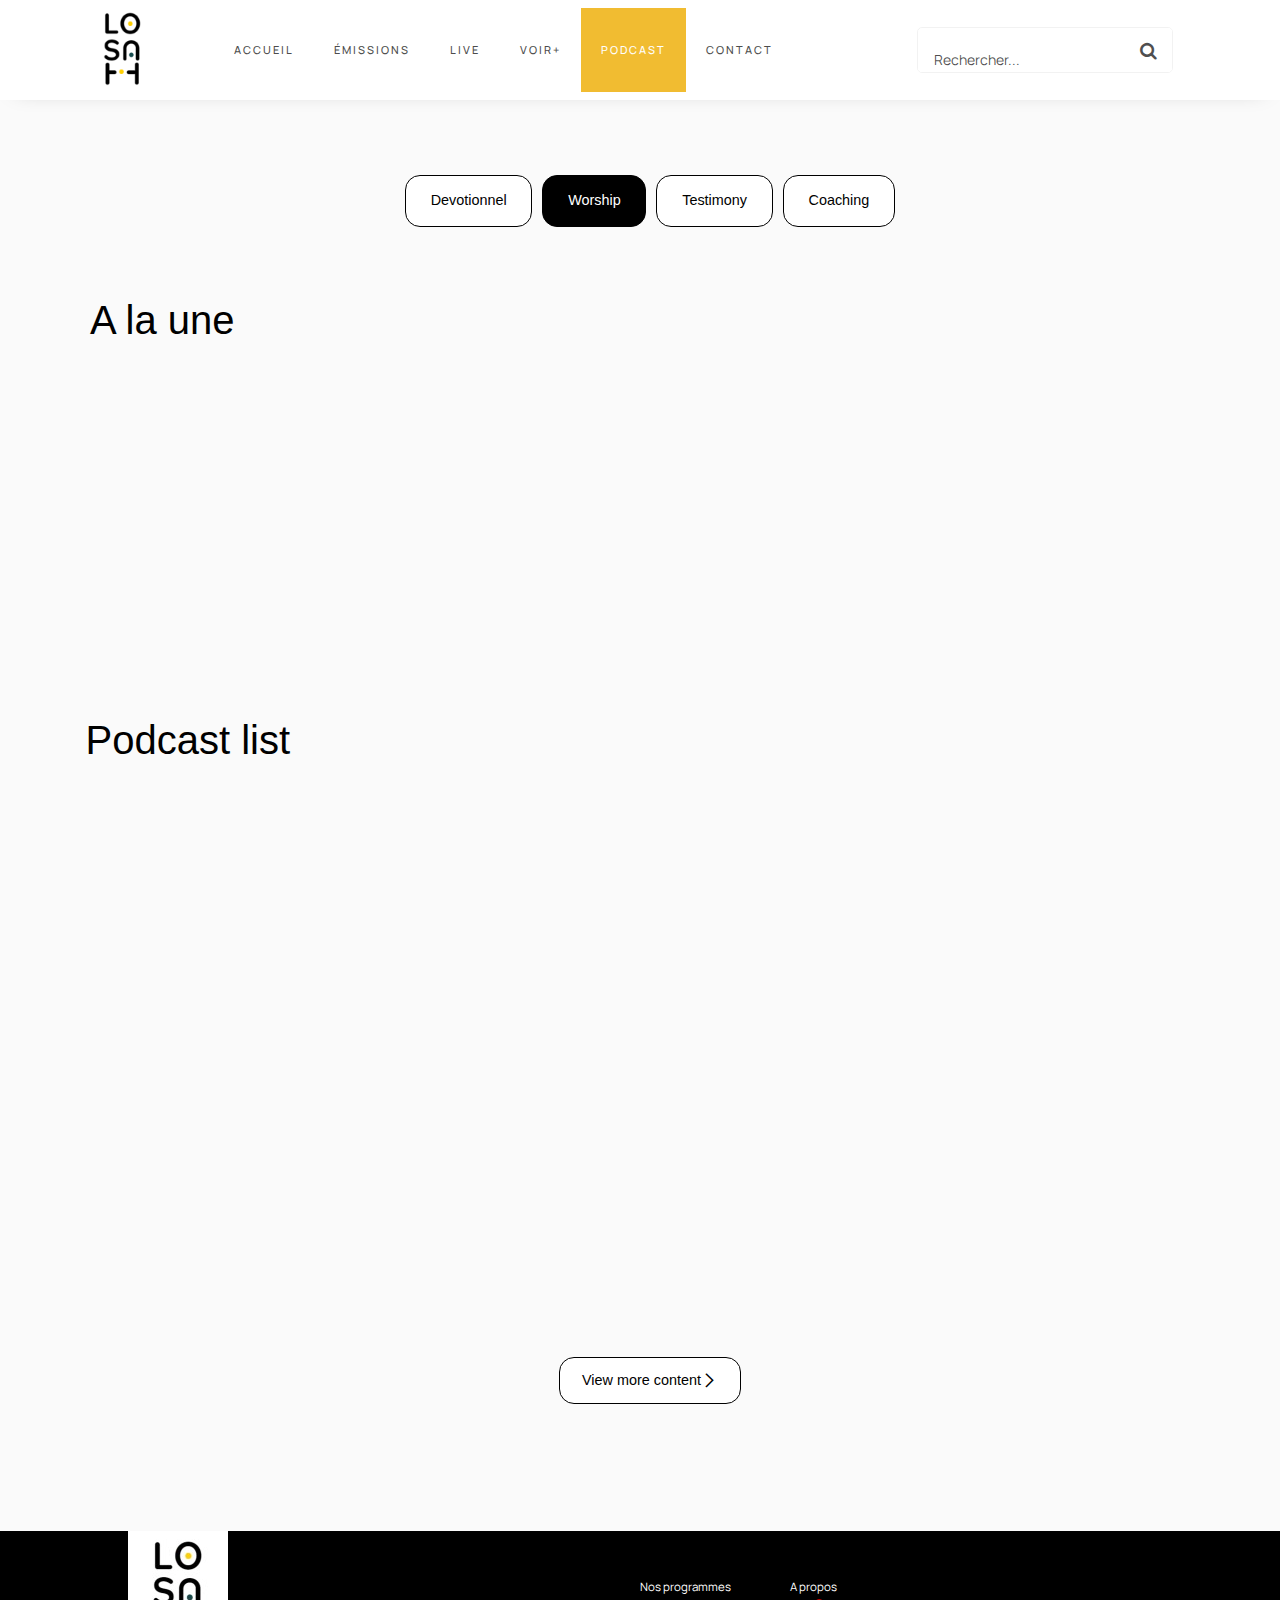
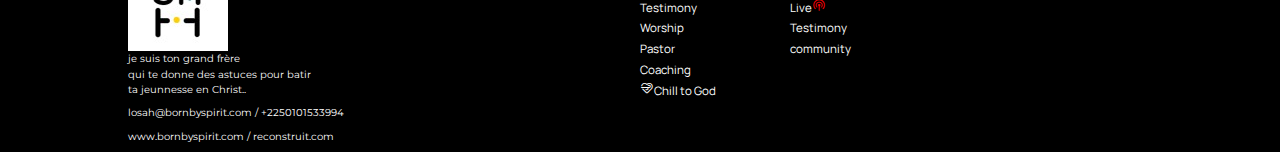
<file: podcast.html>
<!DOCTYPE html>
<html lang="fr">

<head>
    <link rel="preconnect" href="https://fonts.googleapis.com">
    <link rel="preconnect" href="https://fonts.gstatic.com" crossorigin>
    <link href="https://fonts.googleapis.com/css2?family=Bitter:ital,wght@0,100;1,300&family=Montserrat:wght@100&display=swap" rel="stylesheet">
    <link rel="preconnect" href="https://fonts.googleapis.com">
    <link rel="preconnect" href="https://fonts.gstatic.com" crossorigin>
    <link href="https://fonts.googleapis.com/css2?family=Bitter:ital,wght@0,100;1,300&family=Manrope:wght@200&family=Montserrat:wght@100&display=swap" rel="stylesheet">
    <link rel="preconnect" href="https://fonts.googleapis.com">
    <link rel="preconnect" href="https://fonts.gstatic.com" crossorigin>
    <link href="https://fonts.googleapis.com/css2?family=Heebo:wght@300;500&display=swap" rel="stylesheet">
    <link rel="stylesheet" href="https://fonts.googleapis.com/css2?family=Material+Symbols+Outlined:opsz,wght,FILL,GRAD@20..48,100..700,0..1,-50..200" /><style>
        .material-symbols-outlined {
          font-variation-settings:
          'FILL' 0,
          'wght' 400,
          'GRAD' 0,
          'opsz' 48
        }
        .material-symbols-outlined {
            
              font-variation-settings:
              'FILL' 0,
              'wght' 400,
              'GRAD' 0,
              'opsz' 48
              
            }
        </style>
        
        
    <link rel="stylesheet" href="https://fonts.googleapis.com/css2?family=Material+Symbols+Outlined:opsz,wght,FILL,GRAD@48,400,0,0" />
    <link href="./css/podcast.css" rel="stylesheet">
    <meta charset="utf-8">
    <title>Grandfrere Losah: je suis jeune et je porte le flambeau de christ allumé</title>
    <link href="head-foot/foot.jpg" rel="icon" type="image/png" sizes="150% "  >
    <meta name="viewport" content="width=device-width, initial-scale=1, shrink-to-fit=no">

	<link href='https://fonts.googleapis.com/css?family=Roboto:400,100,300,700' rel='stylesheet' type='text/css'>

	<link rel="stylesheet" href="https://stackpath.bootstrapcdn.com/font-awesome/4.7.0/css/font-awesome.min.css">
	
	<link rel="stylesheet" href="css/style.css">
</head>
<body >
    <header>
      
		<nav class="navbar navbar-expand-lg navbar-dark ftco_navbar bg-dark ftco-navbar-light" id="ftco-navbar">
            <div class="container">
                <a class="navbar-brand" href="index.html"><img src="head-foot/head.png" width="75%" height="75%" alt="Papermag Magazine"></a>
                <form action="#" class="searchform order-sm-start order-lg-last">
                    <div class="form-group d-flex">
                        <input type="text" class="form-control pl-3" placeholder="Rechercher...">
                        <button type="submit" placeholder="" class="form-control search"><span class="fa fa-search"></span></button>
                    </div>
                </form>
                <button class="navbar-toggler" type="button" data-toggle="collapse" data-target="#ftco-nav" aria-controls="ftco-nav" aria-expanded="false" aria-label="Toggle navigation">
                    <span class="fa fa-bars"></span> Menu
                </button>
                <div class="collapse navbar-collapse" id="ftco-nav">
                    <ul class="navbar-nav m-auto">
                        <li class="nav-item "><a href="index.html" class="nav-link">Accueil</a></li>
                        <li class="nav-item "><a href="text.html" class="nav-link">Émissions</a></li>
                        <li class="nav-item ">
                            <a class="nav-link" href="live.html" id="dropdown04" data-toggle="dropdown" aria-haspopup="true" aria-expanded="false">Live</a>
                          
                        </li>
                        <li class="nav-item"><a href="voir.html" class="nav-link">Voir+</a></li>
                        <li class="nav-item active" ><a href="podcast.html" class="nav-link">Podcast</a></li>
                        <li class="nav-item"><a href="#" class="nav-link">Contact</a></li>
                    </ul>
                </div>
            </div>
        </nav>
        
       
    </header>





    <main style="margin-left: 15px; margin-right: 15px; ">
        <div class="containlive" style="margin-top: 10px; font-size: 0.6em;">
           
            <button title="Suivant" id="video-next-button" style=" margin-left:10px; ">
                Devotionnel 
            </button>
            <button title="Suivant" id="video-next-button"  style=" margin-left:10px ;background-color:  black; color:white;">
                Worship 
            </button>
            <button title="Suivant" id="video-next-button" style=" margin-left:10px;">
                Testimony 
            </button>
            <button title="Suivant" id="video-next-button" style=" margin-left:10px;">
                 Coaching
            </button>     
        </div>
        <div class="com" >
            <h1 style="text-align: left;">A la une</h1>
            
            <div style="display: flex; ">
                <iframe style="border-radius:12px;  padding: 15px;" src="https://open.spotify.com/embed/track/2sYj5vvGVFd9Hugo65tyzf?utm_source=generator" width="100%" height="352" frameBorder="0" allowfullscreen="" allow="autoplay; clipboard-write; encrypted-media; fullscreen; picture-in-picture" loading="lazy"></iframe>
                 <iframe style="border-radius:12px ;  padding: 15px;" src="https://open.spotify.com/embed/track/6LFGyPYj5jDiiIbpWplyHA?utm_source=generator" width="100%" height="352" frameBorder="0" allowfullscreen="" allow="autoplay; clipboard-write; encrypted-media; fullscreen; picture-in-picture" loading="lazy"></iframe>
                  <iframe style="border-radius:12px ;  padding: 15px;" src="https://open.spotify.com/embed/track/3IYX6f1KyH26bE6vg0Y6Db?utm_source=generator" width="100%" height="352" frameBorder="0" allowfullscreen="" allow="autoplay; clipboard-write; encrypted-media; fullscreen; picture-in-picture" loading="lazy"></iframe>
                 
                

            </div>
           
        </div>

        
       
         
                

        
            
       
      
         
    
    <div class="commen"> <div  class="com"> <h1 style="text-align: left;">Podcast list</h1></div>
          
    </div>
    <div>
        <div  style="margin-left:10%; margin:5%; margin-top: 0%;  "> 
               <div class="grid-container"  >
                <div class="grid-item">
                    <iframe style="border-radius:12px" src="https://open.spotify.com/embed/track/5vQM35aV3Q7tXdITJgc8wi?utm_source=generator" width="300" height="152" frameBorder="0" allowfullscreen="" allow="autoplay; clipboard-write; encrypted-media; fullscreen; picture-in-picture" loading="lazy"></iframe>

                </div>
                <div class="grid-item">
                    <iframe style="border-radius:12px" src="https://open.spotify.com/embed/track/25sRKHPOYj8XsDXbxxdx3y?utm_source=generator" width="300" height="152" frameBorder="0" allowfullscreen="" allow="autoplay; clipboard-write; encrypted-media; fullscreen; picture-in-picture" loading="lazy"></iframe>
                </div>
                <div class="grid-item">
                    <iframe style="border-radius:12px" src="https://open.spotify.com/embed/track/6cyYQWOwUORc8K1oBVqEvW?utm_source=generator" width="300" height="152" frameBorder="0" allowfullscreen="" allow="autoplay; clipboard-write; encrypted-media; fullscreen; picture-in-picture" loading="lazy"></iframe> 
                </div>
                <div class="grid-item">
                    <iframe style="border-radius:12px; " src="https://open.spotify.com/embed/track/2sYj5vvGVFd9Hugo65tyzf?utm_source=generator" width="300" height="152" frameBorder="0" allowfullscreen="" allow="autoplay; clipboard-write; encrypted-media; fullscreen; picture-in-picture" loading="lazy"></iframe>
                </div>
                <div class="grid-item">
                    <iframe style="border-radius:12px;  " src="https://open.spotify.com/embed/track/7lJphEBAuhH0hNH61TlnWE?utm_source=generator" width="300" height="152" frameBorder="0" allowfullscreen="" allow="autoplay; clipboard-write; encrypted-media; fullscreen; picture-in-picture" loading="lazy"></iframe>
                </div>
                <div class="grid-item">
                    <iframe style="border-radius:12px" src="https://open.spotify.com/embed/track/45beXwi0eSva0HfDDZJhjR?utm_source=generator" width="300" height="152" frameBorder="0" allowfullscreen="" allow="autoplay; clipboard-write; encrypted-media; fullscreen; picture-in-picture" loading="lazy"></iframe>
                </div>


              <div class="grid-item">
                <iframe style="border-radius:12px" src="https://open.spotify.com/embed/track/3ya7LWyudZ1kv04IwmBGes?utm_source=generator" width="300" height="152" frameBorder="0" allowfullscreen="" allow="autoplay; clipboard-write; encrypted-media; fullscreen; picture-in-picture" loading="lazy"></iframe>
                </div> 

                <div class="grid-item">
                    <iframe style="border-radius:12px" src="https://open.spotify.com/embed/track/7kOezDLrt87YbPZfgv7qub?utm_source=generator" width="300" height="152" frameBorder="0" allowfullscreen="" allow="autoplay; clipboard-write; encrypted-media; fullscreen; picture-in-picture" loading="lazy"></iframe>

                </div> 
                
                   
                   
                    
                </div>
                
                 
               <div class="containlive" style="margin-top: 10px; font-size: 0.6em;">
                   <button title="Suivant" id="video-next-button" style=" margin-left:10px;">
                      View more content <span class="material-symbols-outlined">
                        arrow_forward_ios
                        </span>
                    </button>
                </div>
        </div>
       
       

    </div>


   
 </main>

<footer style=" background-color: black;
color: white;
width: cover;

display: flex;">
    <div class="alignitems" style="margin-left: 10%;
    font-size: 0.8em;">
            <!-- <a href="https://twitter.com/" target="_blank"><img src="twitter.png" alt="logo twitter"/></a>
            <a href="https://www.instagram.com/" target="_blank"><img src="instagram.png" alt="logoinstagram"/></a> -->
            <a href="index.html"><img src="head-foot/foot.jpg"></a>
        
            <h1>
                je suis ton grand frère<br> qui te donne 
                des astuces pour batir <br>ta jeunnesse
               en Christ..
            </h1>
            <h1>
                losah@bornbyspirit.com / +2250101533994
            </h1>
            <h1>
                 www.bornbyspirit.com / reconstruit.com
            </h1>
            
    </div>
    <div class="footend">
       <ul>
        <li>Nos programmes</li>
        <li href="1">Testimony</li>
        <li>Worship</li>
        <li>Pastor</li>
        <li>Coaching</li>
        <li><span class="material-symbols-outlined" style="color: rgb(167, 5, 167,0, 11, 151);">
            relax
            </span>Chill to God</li>  
    </ul>
    </div>
    <div class="footend1">
       
        <ul>
         <li>A propos</li>
         <li>Live<span class="material-symbols-outlined" style="color: red;">
            podcasts
            </span></li>
         <li>Testimony</li>
         <li>community</li>  
     </ul>
     </div>
</footer>
        

</body>

</html>
</file>
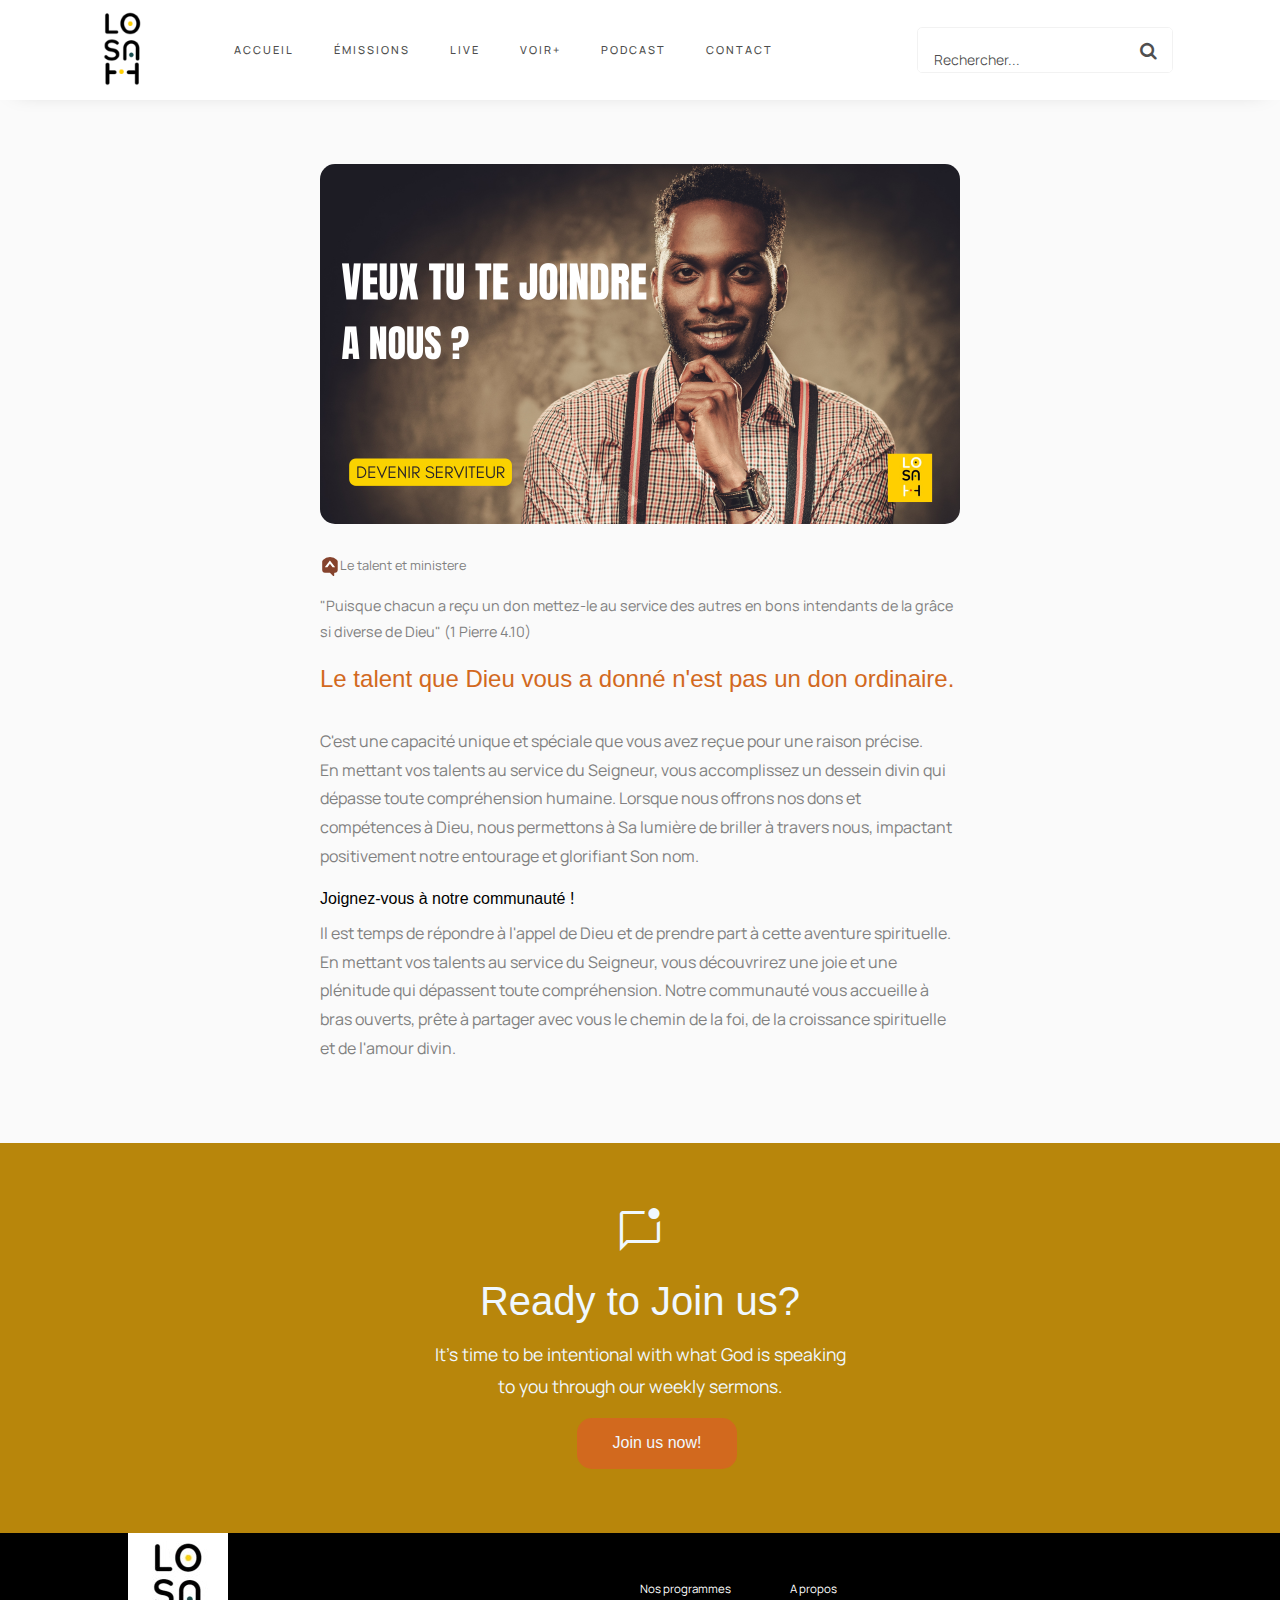
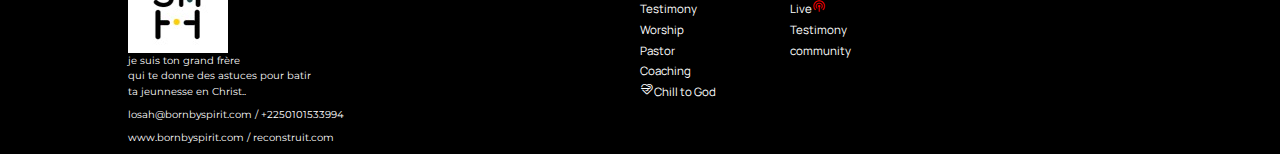
<file: talk.html>
<!DOCTYPE html>
<html lang="fr">

<head>
    <link rel="preconnect" href="https://fonts.googleapis.com">
    <link rel="preconnect" href="https://fonts.gstatic.com" crossorigin>
    <link href="https://fonts.googleapis.com/css2?family=Bitter:ital,wght@0,100;1,300&family=Montserrat:wght@100&display=swap" rel="stylesheet">
    <link rel="preconnect" href="https://fonts.googleapis.com">
    <link rel="preconnect" href="https://fonts.gstatic.com" crossorigin>
    <link href="https://fonts.googleapis.com/css2?family=Bitter:ital,wght@0,100;1,300&family=Manrope:wght@200&family=Montserrat:wght@100&display=swap" rel="stylesheet">
    <link rel="preconnect" href="https://fonts.googleapis.com">
    <link rel="preconnect" href="https://fonts.gstatic.com" crossorigin>
    <link href="https://fonts.googleapis.com/css2?family=Heebo:wght@300;500&display=swap" rel="stylesheet">
    <link rel="stylesheet" href="https://fonts.googleapis.com/css2?family=Material+Symbols+Outlined:opsz,wght,FILL,GRAD@20..48,100..700,0..1,-50..200" /><style>
        .material-symbols-outlined {
          font-variation-settings:
          'FILL' 0,
          'wght' 400,
          'GRAD' 0,
          'opsz' 48
        }
        .material-symbols-outlined {
            
              font-variation-settings:
              'FILL' 0,
              'wght' 400,
              'GRAD' 0,
              'opsz' 48
              
            }
        </style>
        
        
    <link rel="stylesheet" href="https://fonts.googleapis.com/css2?family=Material+Symbols+Outlined:opsz,wght,FILL,GRAD@48,400,0,0" /><link href="file.css" rel="stylesheet">
    <meta charset="utf-8">
    <title>Grandfrere Losah: je suis jeune et je porte le flambeau de christ allumé</title>
    <link href="head-foot/foot.jpg" rel="icon" type="image/png" sizes="150% "  >
    <meta name="viewport" content="width=device-width, initial-scale=1, shrink-to-fit=no">

	<link href='https://fonts.googleapis.com/css?family=Roboto:400,100,300,700' rel='stylesheet' type='text/css'>

	<link rel="stylesheet" href="https://stackpath.bootstrapcdn.com/font-awesome/4.7.0/css/font-awesome.min.css">
	
	<link rel="stylesheet" href="css/style.css">
    <link rel="stylesheet" href="./css/talk.css">
</head>
<body >
    <header>
      
		<nav class="navbar navbar-expand-lg navbar-dark ftco_navbar bg-dark ftco-navbar-light" id="ftco-navbar">
            <div class="container">
                <a class="navbar-brand" href="index.html"><img src="head-foot/head.png" width="75%" height="75%" alt="Papermag Magazine"></a>
                <form action="#" class="searchform order-sm-start order-lg-last">
                    <div class="form-group d-flex">
                        <input type="text" class="form-control pl-3" placeholder="Rechercher...">
                        <button type="submit" placeholder="" class="form-control search"><span class="fa fa-search"></span></button>
                    </div>
                </form>
                <button class="navbar-toggler" type="button" data-toggle="collapse" data-target="#ftco-nav" aria-controls="ftco-nav" aria-expanded="false" aria-label="Toggle navigation">
                    <span class="fa fa-bars"></span> Menu
                </button>
                <div class="collapse navbar-collapse" id="ftco-nav">
                    <ul class="navbar-nav m-auto">
                        <li class="nav-item "><a href="index.html" class="nav-link">Accueil</a></li>
                        <li class="nav-item"><a href="text.html" class="nav-link">Émissions</a></li>
                        <li class="nav-item ">
                            <a class="nav-link" href="live.html" id="dropdown04" data-toggle="dropdown" aria-haspopup="true" aria-expanded="false">Live</a>
                          
                        </li>
                        <li class="nav-item"><a href="voir.html" class="nav-link">Voir+</a></li>
                        <li class="nav-item"><a href="podcast.html" class="nav-link">Podcast</a></li>
                        <li class="nav-item"><a href="#" class="nav-link">Contact</a></li>
                    </ul>
                </div>
            </div>
        </nav>
        
       
    </header>
   
  
    <main id="zer">
        <div class="presse" style="text-align:center;">
            <img src="./illustration/poi.png">
            
            <p style="text-align: left; margin-top: 30px;font-size: 0.8em; ">
                <p style="text-align: left;font-size: 0.8em;"><img src="/illustration/icon.svg" style="width: 20px; height: 20px;">Le talent et ministere</p>
                <p style="text-align: left;font-size: 0.9em;">"Puisque chacun a reçu un don mettez-le au service des autres en bons intendants de la grâce si diverse de Dieu"
                    (1 Pierre 4.10)</p>
                </p>
                    <h1 style="font-size: 1.5em; color: chocolate; text-align: left;">Le talent que Dieu vous a donné n'est pas un don ordinaire.</h1> 
                    <p style="text-align: left; margin-top: 30px;font-size: 1em; ">
                    C'est une capacité unique et spéciale que vous avez reçue pour une raison précise.
                    <br>En mettant vos talents au service du Seigneur, vous accomplissez un dessein divin qui dépasse toute compréhension humaine.
                    Lorsque nous offrons nos dons et compétences à Dieu, 
                    nous permettons à Sa lumière de briller à travers nous, impactant positivement notre entourage et glorifiant Son nom.
                   <br>
                </p>
                <h1 style="font-size: 1em; color: black; text-align: left;">Joignez-vous à notre communauté !</h1> 
                <p style="text-align: left;font-size: 1em; ">Il est temps de répondre à l'appel de Dieu et de prendre part à cette aventure spirituelle. En mettant vos talents au service du Seigneur, vous découvrirez une joie et une plénitude qui dépassent toute compréhension. Notre communauté vous accueille à bras ouverts, prête à partager avec vous le chemin de la foi, de la croissance spirituelle et de l'amour divin.</p>
                
          
        </div>
    </main>
    <main style="background-color: darkgoldenrod; text-align: center;">
        <div style="margin-left: 10px;margin-right: 10px;color: aliceblue;">
                 
                 <h1 style="color: aliceblue; "><span class="material-symbols-outlined" >
                    mark_chat_unread
                    </span> <br>Ready to Join us?</h1>
                 <p >It’s time to be intentional with what God is speaking <br> to you through our weekly sermons.</p>
                <button id="form" style=" margin-left:45%; border-radius: 15px; padding: 10px;border: 1px solid transparent;background-color: chocolate;color: aliceblue;width: 10em;">Join us now!</button>
            
           
        </div>
       
    </main>
  
     <div id="ulo" data-tf-live="01HFWC3VCZRE1MZ6M955GPC7X8" style=" text-align: center;border-radius: 0px;background-color: black;"></div><script src="//embed.typeform.com/next/embed.js"></script>
    
    
    <script>
        document.getElementById('form').addEventListener('click', function() {
            // Défilement vers l'élément avec l'ID "ulo"
            document.getElementById('ulo').scrollIntoView({ behavior: 'smooth' });
        });
    </script>
   
 
  
       
          


<footer style=" background-color: black;
color: white;
width: cover;

display: flex;">
    <div class="alignitems" style="margin-left: 10%;
    font-size: 0.8em;">
            <!-- <a href="https://twitter.com/" target="_blank"><img src="twitter.png" alt="logo twitter"/></a>
            <a href="https://www.instagram.com/" target="_blank"><img src="instagram.png" alt="logoinstagram"/></a> -->
            <a href="index.html"><img src="head-foot/foot.jpg"></a>
        
            <h1>
                je suis ton grand frère<br> qui te donne 
                des astuces pour batir <br>ta jeunnesse
               en Christ..
            </h1>
            <h1>
                losah@bornbyspirit.com / +2250101533994
            </h1>
            <h1>
                 www.bornbyspirit.com / reconstruit.com
            </h1>
            
    </div>
    <div class="footend">
       <ul>
        <li>Nos programmes</li>
        <li href="1">Testimony</li>
        <li>Worship</li>
        <li>Pastor</li>
        <li>Coaching</li>
        <li><span class="material-symbols-outlined" style="color: rgb(167, 5, 167,0, 11, 151);">
            relax
            </span>Chill to God</li>  
    </ul>
    </div>
    <div class="footend1">
       
        <ul>
         <li>A propos</li>
         <li>Live<span class="material-symbols-outlined" style="color: red;">
            podcasts
            </span></li>
         <li>Testimony</li>
         <li>community</li>  
     </ul>
     </div>
</footer>
        

</body>

</html>
</file>
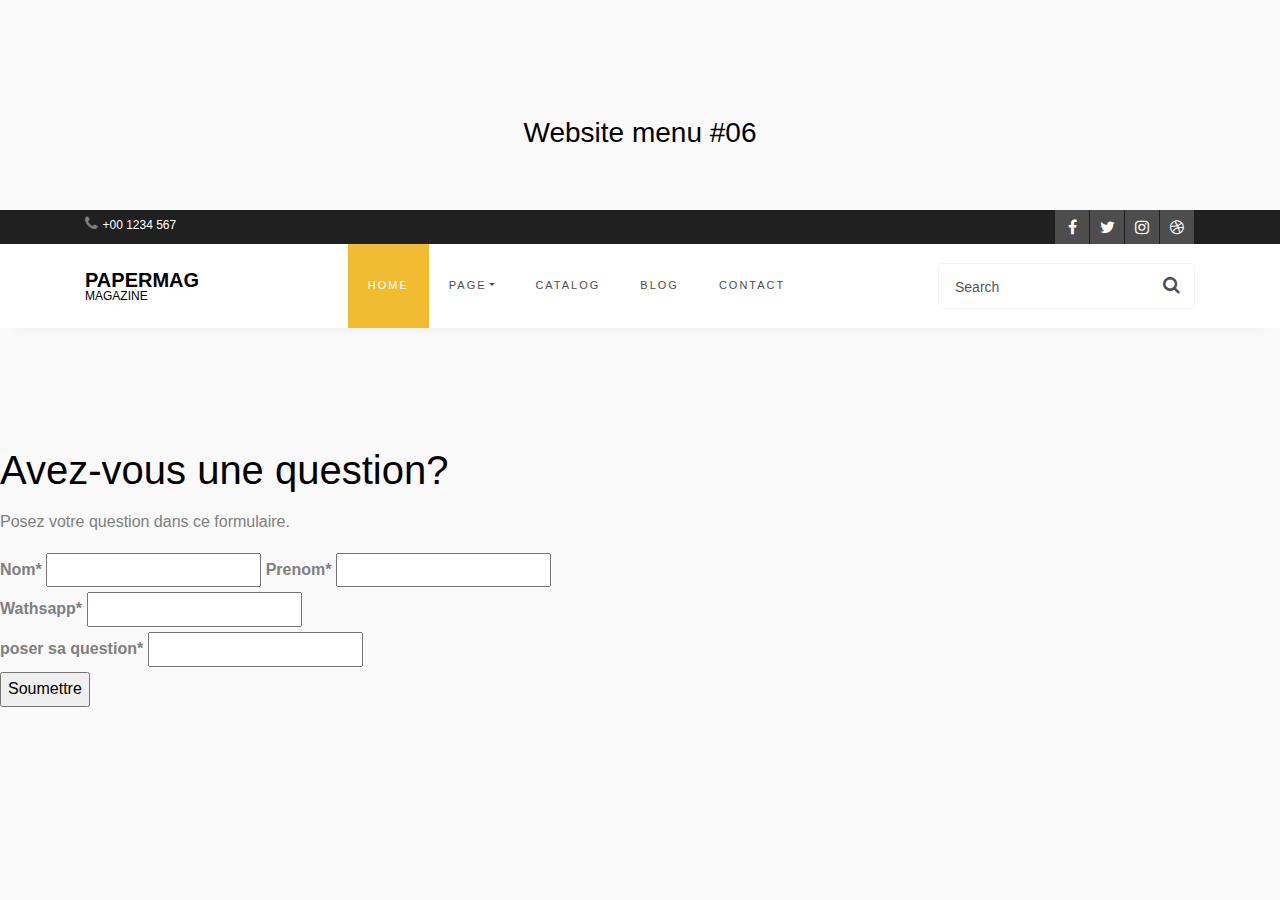
<file: temp.html>
<!doctype html>
<html lang="en">
  <head>
  	<title>Website menu 06</title>
    <meta charset="utf-8">
    <meta name="viewport" content="width=device-width, initial-scale=1, shrink-to-fit=no">

	<link href='https://fonts.googleapis.com/css?family=Roboto:400,100,300,700' rel='stylesheet' type='text/css'>

	<link rel="stylesheet" href="https://stackpath.bootstrapcdn.com/font-awesome/4.7.0/css/font-awesome.min.css">
	
	<link rel="stylesheet" href="css/style.css">

	</head>
	<body>
	<section class="ftco-section">
		<div class="container">
			<div class="row justify-content-center">
				<div class="col-md-6 text-center mb-5">
					<h2 class="heading-section">Website menu #06</h2>
				</div>
			</div>
		</div>
		<div class="wrap">
			<div class="container">
				<div class="row justify-content-between">
						<div class="col">
							<p class="mb-0 phone"><span class="fa fa-phone"></span> <a href="#">+00 1234 567</a></p>
						</div>
						<div class="col d-flex justify-content-end">
							<div class="social-media">
				    		<p class="mb-0 d-flex">
				    			<a href="#" class="d-flex align-items-center justify-content-center"><span class="fa fa-facebook"><i class="sr-only">Facebook</i></span></a>
				    			<a href="#" class="d-flex align-items-center justify-content-center"><span class="fa fa-twitter"><i class="sr-only">Twitter</i></span></a>
				    			<a href="#" class="d-flex align-items-center justify-content-center"><span class="fa fa-instagram"><i class="sr-only">Instagram</i></span></a>
				    			<a href="#" class="d-flex align-items-center justify-content-center"><span class="fa fa-dribbble"><i class="sr-only">Dribbble</i></span></a>
				    		</p>
			        </div>
						</div>
				</div>
			</div>
		</div>
		<nav class="navbar navbar-expand-lg navbar-dark ftco_navbar bg-dark ftco-navbar-light" id="ftco-navbar">
	    <div class="container">
	    	<a class="navbar-brand" href="index.html">Papermag <span>Magazine</span></a>
	    	<form action="#" class="searchform order-sm-start order-lg-last">
          <div class="form-group d-flex">
            <input type="text" class="form-control pl-3" placeholder="Search">
            <button type="submit" placeholder="" class="form-control search"><span class="fa fa-search"></span></button>
          </div>
        </form>
	      <button class="navbar-toggler" type="button" data-toggle="collapse" data-target="#ftco-nav" aria-controls="ftco-nav" aria-expanded="false" aria-label="Toggle navigation">
	        <span class="fa fa-bars"></span> Menu
	      </button>
	      <div class="collapse navbar-collapse" id="ftco-nav">
	        <ul class="navbar-nav m-auto">
	        	<li class="nav-item active"><a href="#" class="nav-link">Home</a></li>
	        	<li class="nav-item dropdown">
              <a class="nav-link dropdown-toggle" href="#" id="dropdown04" data-toggle="dropdown" aria-haspopup="true" aria-expanded="false">Page</a>
              <div class="dropdown-menu" aria-labelledby="dropdown04">
              	<a class="dropdown-item" href="#">Page 1</a>
                <a class="dropdown-item" href="#">Page 2</a>
                <a class="dropdown-item" href="#">Page 3</a>
                <a class="dropdown-item" href="#">Page 4</a>
              </div>
            </li>
	        	<li class="nav-item"><a href="#" class="nav-link">Catalog</a></li>
	        	<li class="nav-item"><a href="#" class="nav-link">Blog</a></li>
	          <li class="nav-item"><a href="#" class="nav-link">Contact</a></li>
	        </ul>
	      </div>
	    </div>
	  </nav>
    <!-- END nav -->

	</section>

	<script src="js/jquery.min.js"></script>
  <script src="js/popper.js"></script>
  <script src="js/bootstrap.min.js"></script>
  <script src="js/main.js"></script>
  <div class="bloc16">
	<!-- <img src="image/6-back.png" > -->
	<div class="bloc161">
		<h1>Avez-vous une question?</h1>
		<p>Posez votre question dans ce formulaire.</p>
	 </div> 
	 <form>
		<div>
			<label><b>Nom*</b></label>
			<input type="text"name="username" required>
			<label><b>Prenom*</b></label>
			<input type="text"  name="username" required>
		</div>
		
		<div>
			<label><b>Wathsapp*</b></label>
			<input type="text" placeholder="" name="contact" required>
		</div>
	   
		<div>
			<label><b>poser sa question*</b></label>
		   <input type="text1" placeholder="" name="question" required>
		</div>
		<div>
			<input type="submit" id='submit' value='Soumettre'  >
		</div>
	</form>
</div>
	</body>
</html>
</file>
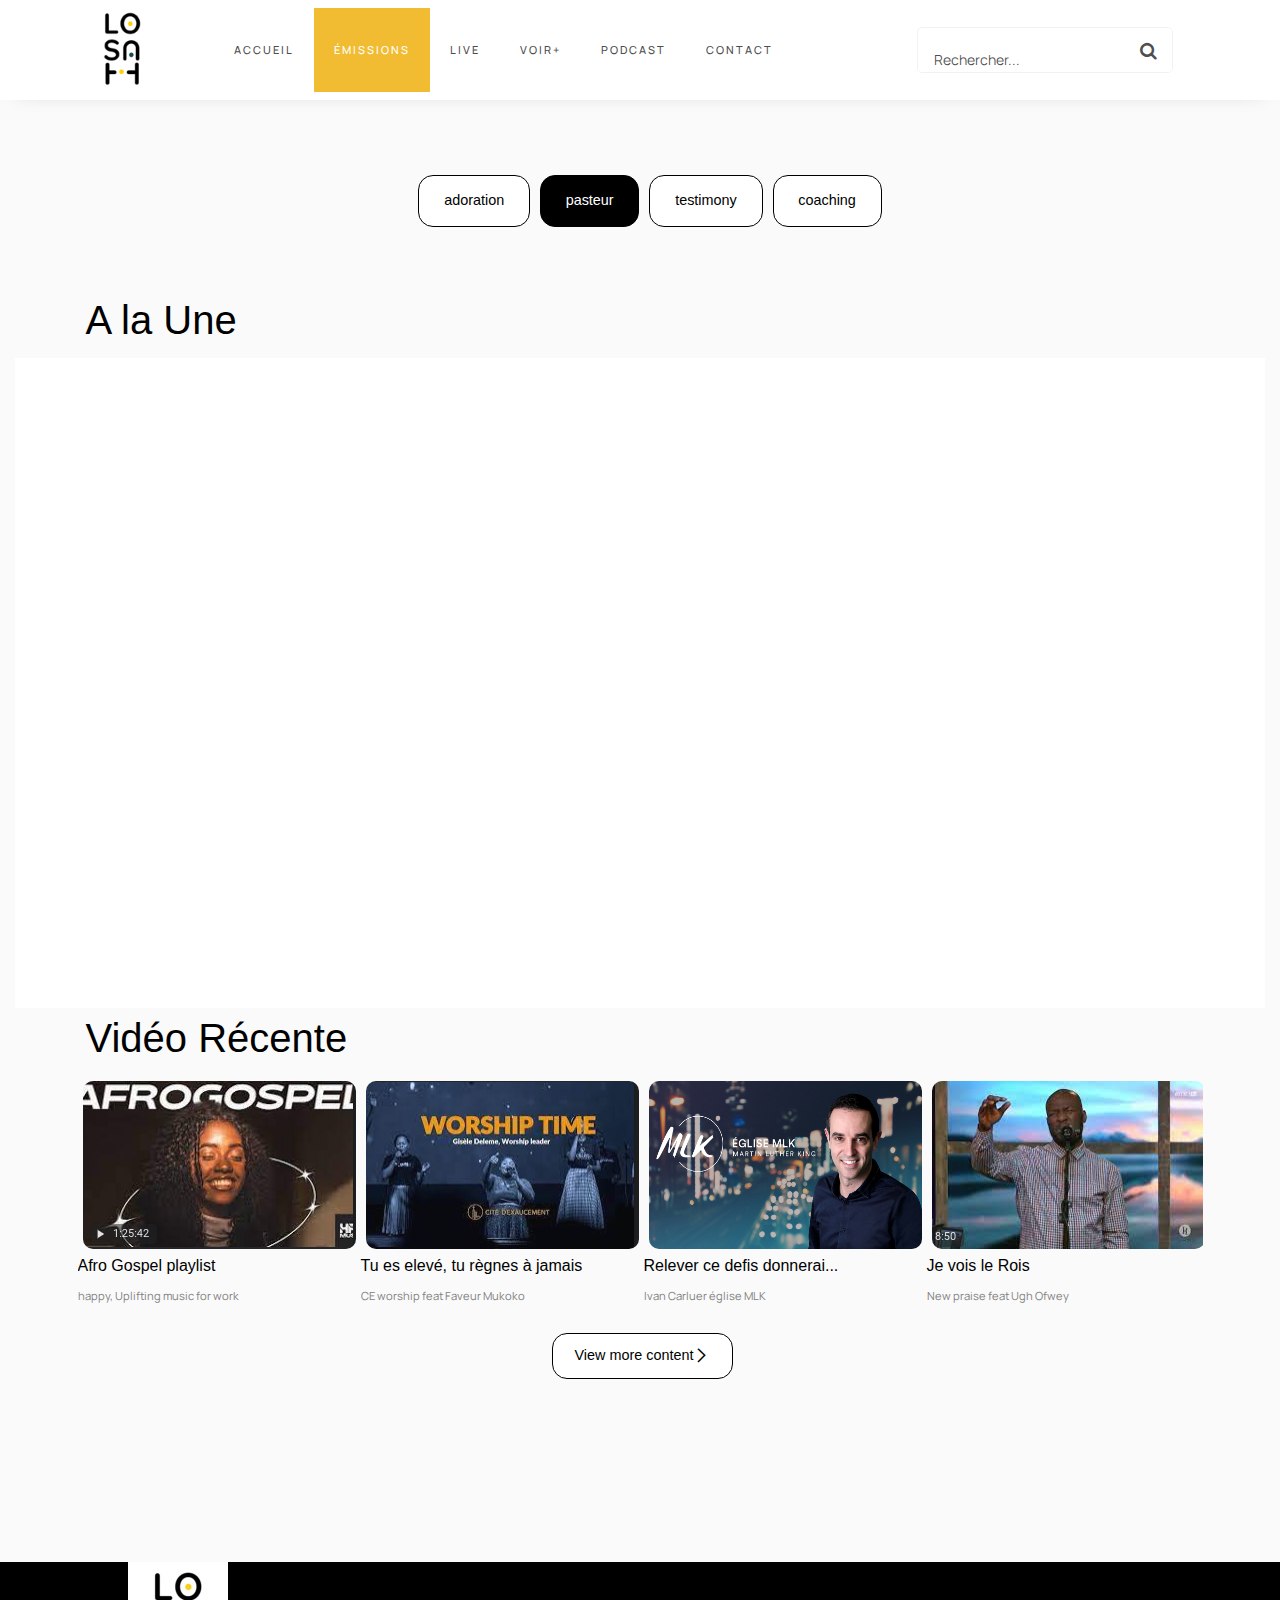
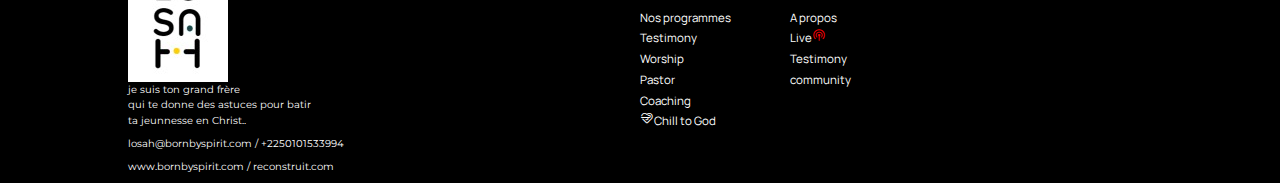
<file: text.html>
<!DOCTYPE html>
<html lang="fr">

<head>
    <link rel="preconnect" href="https://fonts.googleapis.com">
    <link rel="preconnect" href="https://fonts.gstatic.com" crossorigin>
    <link href="https://fonts.googleapis.com/css2?family=Bitter:ital,wght@0,100;1,300&family=Montserrat:wght@100&display=swap" rel="stylesheet">
    <link rel="preconnect" href="https://fonts.googleapis.com">
    <link rel="preconnect" href="https://fonts.gstatic.com" crossorigin>
    <link href="https://fonts.googleapis.com/css2?family=Bitter:ital,wght@0,100;1,300&family=Manrope:wght@200&family=Montserrat:wght@100&display=swap" rel="stylesheet">
    <link rel="preconnect" href="https://fonts.googleapis.com">
    <link rel="preconnect" href="https://fonts.gstatic.com" crossorigin>
    <link href="https://fonts.googleapis.com/css2?family=Heebo:wght@300;500&display=swap" rel="stylesheet">
    <link rel="stylesheet" href="https://fonts.googleapis.com/css2?family=Material+Symbols+Outlined:opsz,wght,FILL,GRAD@20..48,100..700,0..1,-50..200" /><style>
        .material-symbols-outlined {
          font-variation-settings:
          'FILL' 0,
          'wght' 400,
          'GRAD' 0,
          'opsz' 48
        }
        .material-symbols-outlined {
            
              font-variation-settings:
              'FILL' 0,
              'wght' 400,
              'GRAD' 0,
              'opsz' 48
              
            }
        </style>
        
        
    <link rel="stylesheet" href="https://fonts.googleapis.com/css2?family=Material+Symbols+Outlined:opsz,wght,FILL,GRAD@48,400,0,0" /><link href="file.css" rel="stylesheet">
    <meta charset="utf-8">
    <title>Grandfrere Losah: je suis jeune et je porte le flambeau de christ allumé</title>
    <link href="head-foot/foot.jpg" rel="icon" type="image/png" sizes="150% "  >
    <meta name="viewport" content="width=device-width, initial-scale=1, shrink-to-fit=no">

	<link href='https://fonts.googleapis.com/css?family=Roboto:400,100,300,700' rel='stylesheet' type='text/css'>

	<link rel="stylesheet" href="https://stackpath.bootstrapcdn.com/font-awesome/4.7.0/css/font-awesome.min.css">
	
	<link rel="stylesheet" href="css/style.css">
</head>
<body >
    <header>
      
		<nav class="navbar navbar-expand-lg navbar-dark ftco_navbar bg-dark ftco-navbar-light" id="ftco-navbar">
            <div class="container">
                <a class="navbar-brand" href="index.html"><img src="head-foot/head.png" width="75%" height="75%" alt="Papermag Magazine"></a>
                <form action="#" class="searchform order-sm-start order-lg-last">
                    <div class="form-group d-flex">
                        <input type="text" class="form-control pl-3" placeholder="Rechercher...">
                        <button type="submit" placeholder="" class="form-control search"><span class="fa fa-search"></span></button>
                    </div>
                </form>
                <button class="navbar-toggler" type="button" data-toggle="collapse" data-target="#ftco-nav" aria-controls="ftco-nav" aria-expanded="false" aria-label="Toggle navigation">
                    <span class="fa fa-bars"></span> Menu
                </button>
                <div class="collapse navbar-collapse" id="ftco-nav">
                    <ul class="navbar-nav m-auto">
                        <li class="nav-item "><a href="index.html" class="nav-link">Accueil</a></li>
                        <li class="nav-item active"><a href="text.html" class="nav-link">Émissions</a></li>
                        <li class="nav-item ">
                            <a class="nav-link" href="live.html" id="dropdown04" data-toggle="dropdown" aria-haspopup="true" aria-expanded="false">Live</a>
                          
                        </li>
                        <li class="nav-item"><a href="#" class="nav-link">Voir+</a></li>
                        <li class="nav-item"><a href="podcast.html" class="nav-link">Podcast</a></li>
                        <li class="nav-item"><a href="#" class="nav-link">Contact</a></li>
                    </ul>
                </div>
            </div>
        </nav>
        
       
    </header>
    <main style="margin-left: 15px; margin-right: 15px; "> 
        <div class="containlive" style="margin-top: 10px; font-size: 0.6em;">
           
            <button title="Suivant" id="video-next-button" style=" margin-left:10px; ">
                adoration 
            </button>
            <button title="Suivant" id="video-next-button"  style=" margin-left:10px ;background-color:  black; color:white;">
                pasteur 
            </button>
            <button title="Suivant" id="video-next-button" style=" margin-left:10px;">
                testimony 
            </button>
           
             <button title="Suivant" id="video-next-button" style=" margin-left:10px;">
                coaching
             </button>
        </div>
        <div class="commen"> <div  class="com"> <h1 style="text-align: left;">A la Une</h1></div>
          
        </div>
    
    <div class="video-containe" style="background-color: white; padding-top: 2%; padding-bottom: 2%; display: flex; justify-content: center; align-items: center; ">
     
       
        <iframe style="border-radius: 15px;" src="https://www.youtube.com/embed/RH-Oqb0mF9Q?si=RaDbFS9BnNn9Z0xs"" title="YouTube video player" frameborder="0" allow="accelerometer; autoplay; clipboard-write; encrypted-media; gyroscope; picture-in-picture; web-share" allowfullscreen></iframe>
       
         
    </div>
    <div class="commen"> <div  class="com"> <h1 style="text-align: left;">Vidéo Récente</h1></div>
          
    </div>
    <div>
        <div class="scroll-container" style="margin-left:10%; margin:5%; margin-top: 0%; "> 
            
           
              <div class="ddf" >
               
                 
                  <a> <img src="./image/ws.png" alt="Vidéo 2"> <h1 style="color: black;">Afro Gospel playlist</h1><p>happy, Uplifting music for work</p></a>  
                  <a>  <img src="./image/faveur.png" alt="Vidéo 3"> <h1 style="color: black;">Tu es elevé, tu règnes à jamais</h1><p>CE worship feat Faveur Mukoko</p></a>  
                  <a>  <img height="168px" width="273px" src="./image/mlk.jpg" alt="Vidéo 3"> <h1 style="color: black;">Relever ce defis donnerai...</h1><p>Ivan Carluer église MLK</p></a>  
                  <a><img src="./image/ugh1.png" alt="Vidéo 1"><h1 style="color: black;">Je vois le Rois</h1><p>New praise feat Ugh Ofwey</p></a>  
                </div>
               <div class="containlive" style="margin-top: 10px; font-size: 0.6em;">
                   <button title="Suivant" id="video-next-button" style=" margin-left:10px;">
                      View more content <span class="material-symbols-outlined">
                        arrow_forward_ios
                        </span>
                    </button>
                </div>
        </div>
       
       

    </div>


   
 </main>

<footer style=" background-color: black;
color: white;
width: cover;

display: flex;">
    <div class="alignitems" style="margin-left: 10%;
    font-size: 0.8em;">
            <!-- <a href="https://twitter.com/" target="_blank"><img src="twitter.png" alt="logo twitter"/></a>
            <a href="https://www.instagram.com/" target="_blank"><img src="instagram.png" alt="logoinstagram"/></a> -->
            <a href="index.html"><img src="head-foot/foot.jpg"></a>
        
            <h1>
                je suis ton grand frère<br> qui te donne 
                des astuces pour batir <br>ta jeunnesse
               en Christ..
            </h1>
            <h1>
                losah@bornbyspirit.com / +2250101533994
            </h1>
            <h1>
                 www.bornbyspirit.com / reconstruit.com
            </h1>
            
    </div>
    <div class="footend">
       <ul>
        <li>Nos programmes</li>
        <li href="1">Testimony</li>
        <li>Worship</li>
        <li>Pastor</li>
        <li>Coaching</li>
        <li><span class="material-symbols-outlined" style="color: rgb(167, 5, 167,0, 11, 151);">
            relax
            </span>Chill to God</li>  
    </ul>
    </div>
    <div class="footend1">
       
        <ul>
         <li>A propos</li>
         <li>Live<span class="material-symbols-outlined" style="color: red;">
            podcasts
            </span></li>
         <li>Testimony</li>
         <li>community</li>  
     </ul>
     </div>
</footer>
        

</body>

</html>
</file>
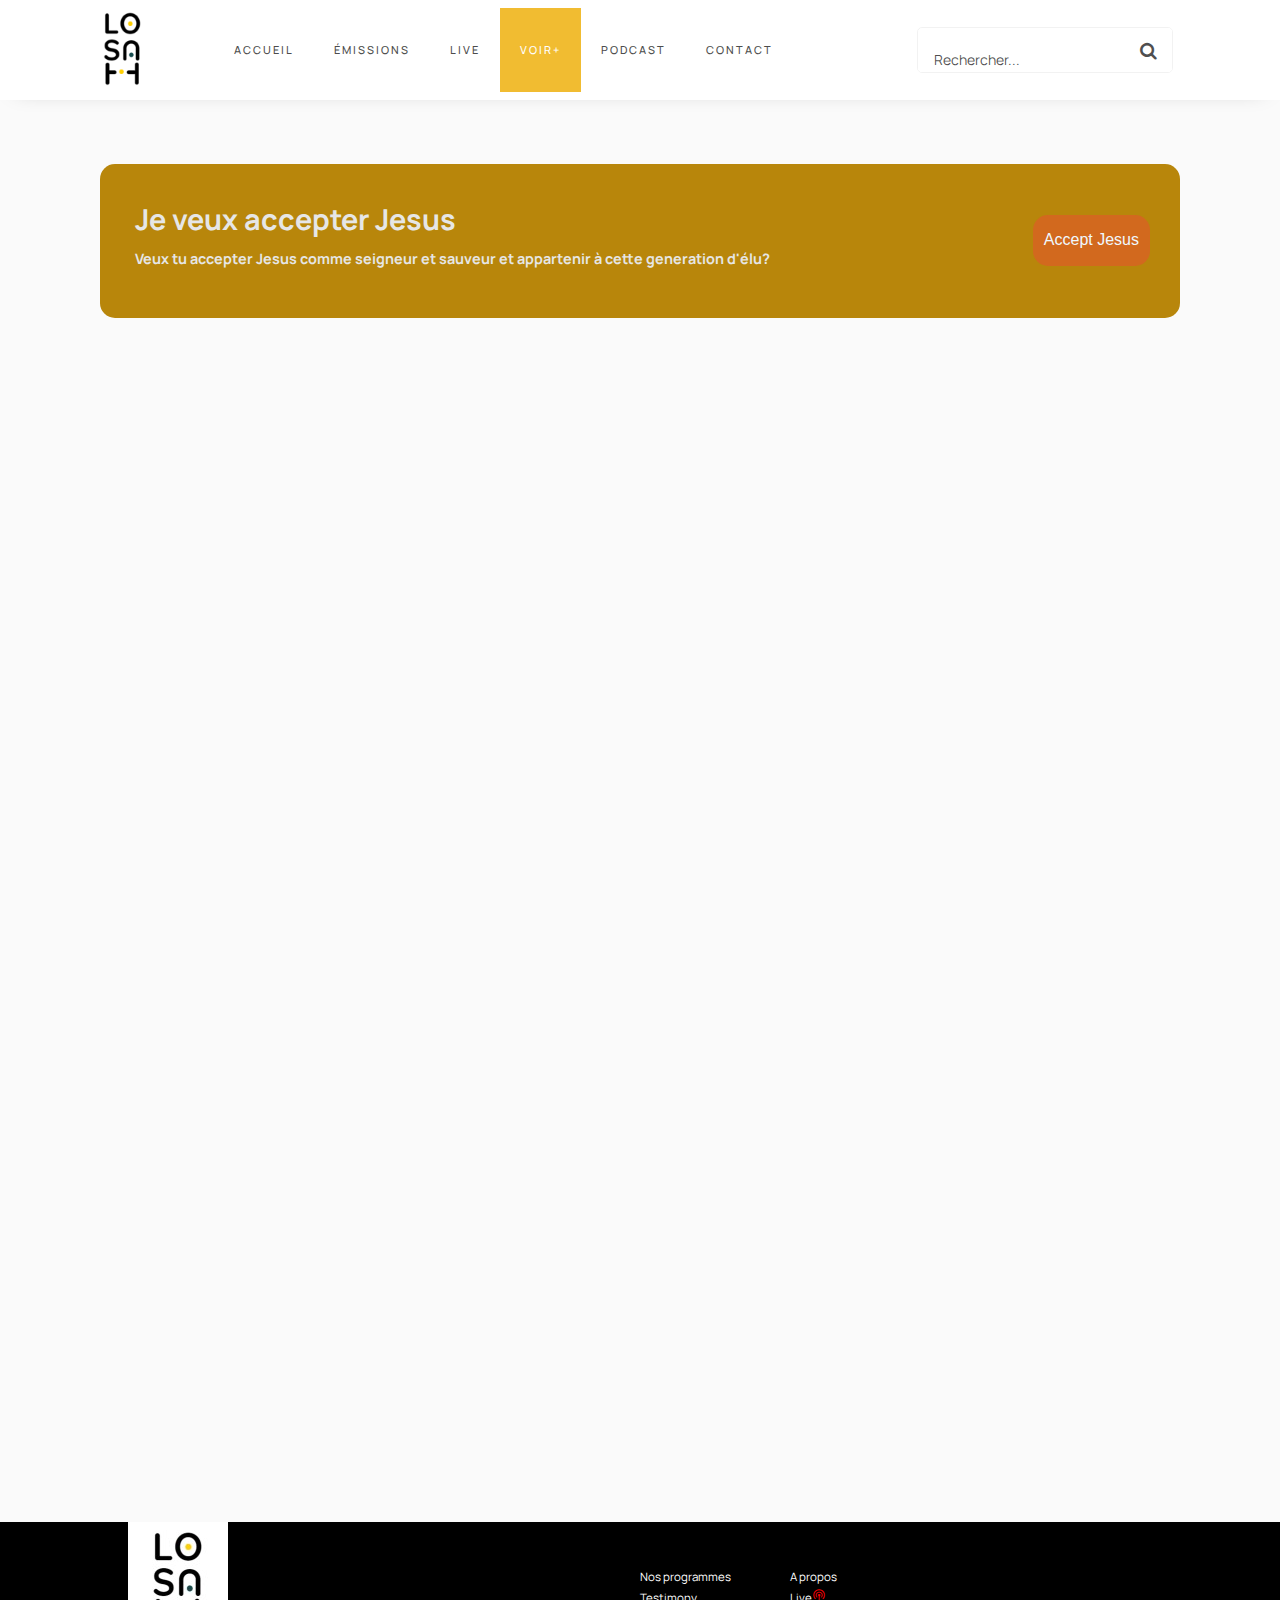
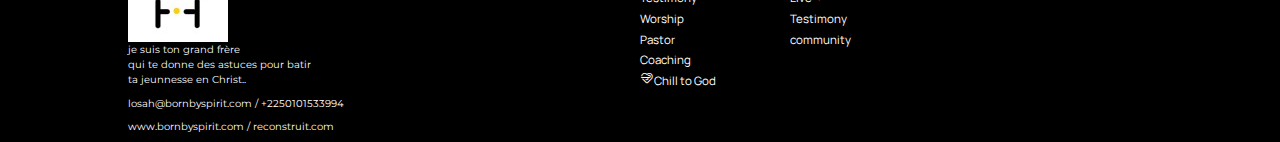
<file: voir.html>
<!DOCTYPE html>
<html lang="fr">

<head>
    <link rel="preconnect" href="https://fonts.googleapis.com">
    <link rel="preconnect" href="https://fonts.gstatic.com" crossorigin>
    <link href="https://fonts.googleapis.com/css2?family=Bitter:ital,wght@0,100;1,300&family=Montserrat:wght@100&display=swap" rel="stylesheet">
    <link rel="preconnect" href="https://fonts.googleapis.com">
    <link rel="preconnect" href="https://fonts.gstatic.com" crossorigin>
    <link href="https://fonts.googleapis.com/css2?family=Bitter:ital,wght@0,100;1,300&family=Manrope:wght@200&family=Montserrat:wght@100&display=swap" rel="stylesheet">
    <link rel="preconnect" href="https://fonts.googleapis.com">
    <link rel="preconnect" href="https://fonts.gstatic.com" crossorigin>
    <link href="https://fonts.googleapis.com/css2?family=Heebo:wght@300;500&display=swap" rel="stylesheet">
    <link rel="stylesheet" href="https://fonts.googleapis.com/css2?family=Material+Symbols+Outlined:opsz,wght,FILL,GRAD@20..48,100..700,0..1,-50..200" /><style>
        .material-symbols-outlined {
          font-variation-settings:
          'FILL' 0,
          'wght' 400,
          'GRAD' 0,
          'opsz' 48
        }
        .material-symbols-outlined {
            
              font-variation-settings:
              'FILL' 0,
              'wght' 400,
              'GRAD' 0,
              'opsz' 48
              
            }
        </style>
        
        
    <link rel="stylesheet" href="https://fonts.googleapis.com/css2?family=Material+Symbols+Outlined:opsz,wght,FILL,GRAD@48,400,0,0" />
    <link href="./css/podcast.css" rel="stylesheet">
    <meta charset="utf-8">
    <title>Grandfrere Losah: je suis jeune et je porte le flambeau de christ allumé</title>
    <link href="head-foot/foot.jpg" rel="icon" type="image/png" sizes="150% "  >
    <meta name="viewport" content="width=device-width, initial-scale=1, shrink-to-fit=no">

	<link href='https://fonts.googleapis.com/css?family=Roboto:400,100,300,700' rel='stylesheet' type='text/css'>

	<link rel="stylesheet" href="https://stackpath.bootstrapcdn.com/font-awesome/4.7.0/css/font-awesome.min.css">
	
	<link rel="stylesheet" href="css/style.css">
</head>
<body >
    <header>
      
		<nav class="navbar navbar-expand-lg navbar-dark ftco_navbar bg-dark ftco-navbar-light" id="ftco-navbar">
            <div class="container">
                <a class="navbar-brand" href="index.html"><img src="head-foot/head.png" width="75%" height="75%" alt="Papermag Magazine"></a>
                <form action="#" class="searchform order-sm-start order-lg-last">
                    <div class="form-group d-flex">
                        <input type="text" class="form-control pl-3" placeholder="Rechercher...">
                        <button type="submit" placeholder="" class="form-control search"><span class="fa fa-search"></span></button>
                    </div>
                </form>
                <button class="navbar-toggler" type="button" data-toggle="collapse" data-target="#ftco-nav" aria-controls="ftco-nav" aria-expanded="false" aria-label="Toggle navigation">
                    <span class="fa fa-bars"></span> Menu
                </button>
                <div class="collapse navbar-collapse" id="ftco-nav">
                    <ul class="navbar-nav m-auto">
                        <li class="nav-item "><a href="index.html" class="nav-link">Accueil</a></li>
                        <li class="nav-item "><a href="text.html" class="nav-link">Émissions</a></li>
                        <li class="nav-item ">
                            <a class="nav-link" href="live.html" id="dropdown04" data-toggle="dropdown" aria-haspopup="true" aria-expanded="false">Live</a>
                          
                        </li>
                        <li class="nav-item active"><a href="voir.html" class="nav-link">Voir+</a></li>
                        <li class="nav-item" ><a href="podcast.html" class="nav-link">Podcast</a></li>
                        <li class="nav-item"><a href="#" class="nav-link">Contact</a></li>
                    </ul>
                </div>
            </div>
        </nav>
        
       
    </header>



   
        


    <main style="margin-left: 15px; margin-right: 15px; border-radius: 25px; margin-left: 100px; margin-right: 100px;">
        <div style="background-color: darkgoldenrod;  border-radius: 15px; padding: 30px;padding-left:35px ; padding-left: 35px; display: flex;
        align-items: center; 
        justify-content: space-between;">
        
          <p style="margin-right: 30px; color: rgb(230, 230, 230); font-size: 0.9em;font-weight: bold; text-align: left; "><span style="font-size: 2em;">Je veux accepter Jesus</span>  <br> Veux tu accepter Jesus comme seigneur et sauveur et 
            appartenir à cette generation d'élu?
          </p>  <button id="forma" style=" padding: 10px;border: 1px solid transparent;background-color: chocolate;color: aliceblue; border-radius: 15px;">Accept Jesus</button>

          <script>
              document.getElementById('forma').addEventListener('click', function() {
            // Remplacez 'your_page_url' par l'URL de la page à laquelle vous souhaitez aller
            window.location.href = '../give.html'});
          </script>
        </div>
       
      
            <div style="display: flex; margin-top: 20px; ">
                <iframe width="100%" height="550px"  style="border-radius: 15px;"  src="https://www.youtube.com/embed/uLwbR_71gXw?si=Xqfh-q1nHZsubpJv" title="YouTube video player" frameborder="0" allow="accelerometer; autoplay; clipboard-write; encrypted-media; gyroscope; picture-in-picture; web-share" allowfullscreen></iframe>

            </div>

            <div style="display: flex; margin-top: 20px; ">
                <iframe width="100%" height="550px"  style="border-radius: 15px;" src="https://www.facebook.com/plugins/post.php?href=https%3A%2F%2Fwww.facebook.com%2Fphoto%2F%3Ffbid%3D122093280086138697%26set%3Da.122093271704138697&show_text=true&width=500" width="500" height="533" style="border:none;overflow:hidden" scrolling="no" frameborder="0" allowfullscreen="true" allow="autoplay; clipboard-write; encrypted-media; picture-in-picture; web-share"></iframe>
            </div>
      
      
   
 </main>
 

<footer style=" background-color: black;
color: white;
width: cover;

display: flex;">
    <div class="alignitems" style="margin-left: 10%;
    font-size: 0.8em;">
            <!-- <a href="https://twitter.com/" target="_blank"><img src="twitter.png" alt="logo twitter"/></a>
            <a href="https://www.instagram.com/" target="_blank"><img src="instagram.png" alt="logoinstagram"/></a> -->
            <a href="index.html"><img src="head-foot/foot.jpg"></a>
        
            <h1>
                je suis ton grand frère<br> qui te donne 
                des astuces pour batir <br>ta jeunnesse
               en Christ..
            </h1>
            <h1>
                losah@bornbyspirit.com / +2250101533994
            </h1>
            <h1>
                 www.bornbyspirit.com / reconstruit.com
            </h1>
            
    </div>
    <div class="footend">
       <ul>
        <li>Nos programmes</li>
        <li href="1">Testimony</li>
        <li>Worship</li>
        <li>Pastor</li>
        <li>Coaching</li>
        <li><span class="material-symbols-outlined" style="color: rgb(167, 5, 167,0, 11, 151);">
            relax
            </span>Chill to God</li>  
    </ul>
    </div>
    <div class="footend1">
       
        <ul>
         <li>A propos</li>
         <li>Live<span class="material-symbols-outlined" style="color: red;">
            podcasts
            </span></li>
         <li>Testimony</li>
         <li>community</li>  
     </ul>
     </div>
</footer>
        

</body>

</html>
</file>
<file: file.css>
body{
    background-color: white;
    /* color: white; */
   
   
    
}
iframe{
    width: 1040px;
    height:600px ;
}
.commen{
    display: flex;
    justify-content: right;
    align-items: right;
    margin-right: 6%;

}
.com{
    width:500px;
    margin-left: 6%;
}
.comment{
    background-color: #191919;
    height: 150px;
    width: 300px;
   
    margin-left: 5px;
    border-radius: 15px;
}


.commen {
    display: flex;
    justify-content: space-between; /* Disperse les éléments à gauche et à droite */
    align-items: center; /* Centre le contenu verticalement */
}

.com {
    text-align: left;
    
}

.comment {
    text-align: center;
}
.ddf{
    display: flex;
}
.ddf img{
    border-radius: 10px;
    margin: 5px;
   size: 50%;
}
.ddf h1{
    color: #fff;
    text-align: left;
    font-size: 1em;
}
.ddf p{
    text-align: left;
    font-size: 0.7em;
}
a{
    color:black;
    
}
.pro, .pro1{
  color: yellow; 
}
p{
    font-family: 'Manrope', sans-serif;
    font-size: 1.1em;
    text-align:center;
}
#p2{
   
    font-size: 1.1em;
    text-align:center;
}
.p1{
    text-align: right;
    left:50%
}
h1{
   
    text-align:center;
    font-size:2.5em;
    font-weight:thin;
    color: black;
  
  
   
}
#bloc2{
    font-family: 'Montserrat', sans-serif;
    text-align:center;
    font-size:1.5em;
    font-weight:thin;
    color:orange;
}
li{
    font-family: 'Manrope', sans-serif;
    font-size:1em;  
}

img1{
    width: 120px;
    height:60px;
}

header{
   background-color:transparent ;
   margin-bottom: 0px;
   

   
}
.div1{
 
     background-color: white;
     background-image: white;
    color: black;
    width: cover;
    margin-left: 15px;
   
}
.div51{
   
     background-color: white;
     background-image: white;
    color: black;
    width: cover;
    height: cover;
    margin-bottom: 0px;
   
  
   
}

.div3{
   
     background-color:black;
     
    color: white;
    height:500px ;
   
    display: flex;
    overflow-wrap: wrap;
   
}
.div311{
   
     background-color: white;
    margin-left: 1%; 
    color: white;
    height:100% ;
    width: 100%;
    display: flex;
    overflow-wrap: wrap;
    justify-content:left;
    align-items: left;
    margin-bottom: 2%;
   
   
}
.scroll-container {
    max-height: 430px; /* Vous pouvez ajuster la hauteur maximale selon vos besoins */
    overflow-y: auto; /* Ajoute la barre de défilement vertical si nécessaire */
    border: 0px solid #ccc; /* Ajoute une bordure pour une meilleure apparence */
    padding-right: 15px;
}

.video-thumbnail img{
    border-radius: 10px;
}
search-bar {
    display: flex;
}
.countdown {
    text-align: center;
    margin-top: 50px;
    font-family: Arial, sans-serif;
}
@keyframes shake {
    0% {
        transform: translateX(0);
    }
    20% {
        transform: translateX(-10px);
    }
   
    60% {
        transform: translateX(-10px);
    }
    
    100% {
        transform: translateX(0);
    }
}

.icon {
   
    transition: background-color 0.9s;
    animation: shake 0.5s ease infinite; /* Applique l'animation de secousse */
}
.countdown-title {
    font-size: 24px;
    margin-bottom: 10px;
}

.countdown-clock {
    font-size: 30px;
}

.countdown-label {
    font-size: 16px;
    margin: 0 10px;
}


#search-input {
    flex: 1;
}

/* Style pour le bouton de recherche vocale */
#voice-search-button {
    margin-left: 10px;
}

.containlive{
    margin-left: 10px;
}

button{
    display: flex;
    align-items: center;
    justify-content: center;
   
}
.contain {
    display: flex;
    align-items: center;
    justify-content: center;
  
 
}
/* Styles pour le menu déroulant */
/* Styles pour le menu déroulant */
.menu-item {
    position: relative;
}

.menu-item .sub-menu {
    display: none;
    position: absolute;
    top: 100%;
    left: 0;
    background-color: #fff;
    border: 1px solid #ccc;
    padding: 10px;
    z-index: 1;
}

.menu-item:hover .sub-menu {
    display: block;
}

.sub-menu a {
    display: block;
    text-decoration: none;
    color: #333;
    margin: 5px 0;
}

/* Vous pouvez personnaliser davantage les styles du menu déroulant selon vos besoins. */

.containlive {
    display: flex;
    justify-content: center;
    
    border: 1px solid transparent;
    margin-bottom: 5%;
}
.containlive button {
    height: 40px ;
     width:auto; 
     position: center  ; 
     font-size: 1.5em;
     text-align: center;
     background-color: white;
     color: black;
     border: 1px solid black;
     border-radius: 15px 15px 15px 15px;
     padding: 2%;
}
.containlive button:hover {
   
     background-color: black;
     color: white;
     
}
.contain7{
    margin-top: 2%;
    margin-bottom: 2%;
    display: flex;
    margin-left: 70%;
  
  
}
.contain7 a{
    color: white;
 
}

.images{
    display: flex;
    height: 500px;
    width: 500px;
   
    

}
.bloc7 em, botton{
    animation-duration: 60s;
    animation-name: back;
    animation-iteration-count:infinite ; 
}
@keyframes back {
    0%{
        background-color: red;
    }
    
    50%{
        background-color: rgb(224, 68, 94223, 81, 105);
    }
    50%{
        background-color:rgb(224, 68, 94223, 81, 105);
    }
    100%{
        background-color: red;
    }
}



.bloc2{
    display: flex;
    width: 500px;
    height: 500px; 
    overflow: hidden;
}
 
.bloc3{
    margin-left: 0%;
    display: flex;
    background-color: white;
    border-radius: 0 0px 0px 0 ;
}
.bloc7{
    margin-left:8%;
    margin-top: 3%;
    
}
.bloc7 h1, .bloc7 p{
    text-align: left;
}
.bloc7 h1{
    font-size: 3.2em;
}
.bloc7 p{
    font-size: 1.2em;
}

 
.prog{
    height:40px ;
    width: cover;
    background-color:white;
    position: absolute;
    top:80%;
    left: 5%;
    display: flex;
}
.likk a{
    font-size: 1.1em;
    
}
.lo{
    position: absolute;
    margin-top: 8%;
    margin-left: 10%;
    margin-right: 10%;
    
    
}
.lo h1{
    color: white;
    font-size:1.2em;
    display:flex;
}
.lo ul{
    font-size:1.0em;
}
  .bloc4 h1{
    font-size: 1.3em;
    text-align: left;
    left:10%;
    font-family: 'Manrope', sans-serif;

 }
 .bloc4 p{
    font-family: 'Manrope', sans-serif;
    font-size: 1.1em;
    text-align:left;
 }
 .bloc4{
    position: absolute;
    left: 10%;

 }
 
 

.bloc5 p, .bloc5 h1{
    font-family: 'Manrope', sans-serif;
    font-size: larger;
    text-align: left;
    margin-left: 8%;
}
.bloc5 h1{
    font-size:1.7em;
}

.flexwrap{
    
    display: flex;
    flex-wrap: wrap;
    padding-bottom: 0%;
    padding-top: 0%;
    margin-top: 50px;
    margin-left: 5%;
    padding: 0%;
    color:black;
    margin-bottom: 5%;
   
    
}
.images img{
    border-radius: 15px;
}
.bloc3{
    margin: 15px;
    margin-right: 30px;
    border-radius: 15px;
    box-shadow: 0 0 10px rgba(35, 35, 35, 0.2);
}
.flexwrap:hover{
    color:white;
}
.containt1, .containt2, .containt3, .containt4, .containt5, .containt6{
   
                font-size: 25px;
                 margin: 20px;
                 height: 70px;
                 padding: 20px;
                 width: 500px;
                 box-shadow:0 0 3px rgba(35, 35, 35, 0.2);
                 margin-top: 0%;
                 color: black;
                 border-radius: 15px;
                 background-color: white;
                
                
}
.containt1:hover, .containt2:hover, .containt3:hover, .containt4:hover, .containt5:hover, .containt6:hover{
  
     background-color: rgba(217, 213, 213, 0.2);
}
.bloc14{
    display: flex;
    flex-wrap: wrap;
    padding-bottom: 0%;
    padding-top: 0%;
    height: 550px; 
    background-color: white;
    overflow-y: auto; /* Ajoute la barre de défilement vertical si nécessaire */
   
    padding: 0%;
    color:black;
    margin-top: 0%;
    background-image: url('image/bck10.png');
    background-size: 40%;
    
    background-position: right top;
  
    background-repeat: no-repeat;
}

.bloc1414{
   
    padding-bottom: 0%;
    padding-top: 0%;
    height: 10%;
    width: 60%;
    display: flex;
    flex-wrap: wrap;
    padding: 0%;
    color:black;
    margin-top: 1%;
    margin-bottom: 1%;
    
}
.bloc141{
    background-color:transparent;
                font-size: 20px;
                 margin: 2%;
                 width: 300px;
                 font-display: red;
                 margin-top: 0%;
                 color: black;
                 box-shadow:0 0 3px rgba(35, 35, 35, 0.2);
                 padding: 10px;
                 border-radius: 15px;
                
}
.bloc141 h1{
    font-size: 1.3em;
    text-align: left;
}
.bloc141 p{
    font-size: 1em;
    text-align: left;
}
.bloc15{
    display: flex;
    flex-wrap: wrap;
    padding-bottom: 0%;
    padding-top: 0%;
    height: flex; 
    background-color: white;
    padding: 0%;
    color:black;
    margin-top: 0%;
    position: center;
   
    background-size: cover;
}

.bloc1515{
    margin-left:5%;
    padding-bottom: 0%;
    padding-top: 0%;
    height: 10%;
    width: 100%;
    display: flex;
    flex-wrap: wrap;
    padding: 0%;
    margin-top: 1%;
    margin-bottom: 1%;
    position: center;
    padding-left: 2%;
    flex-wrap: wrap;
                 
}
.bloc151{
    background-color:white;
                font-size: 20px;
                 padding: 15px;
               
                 width:250px;
                 font-display: red;
                 margin-top: 0%;
                 box-shadow:0 0 3px rgba(35, 35, 35, 0.2);
                 border-radius: 15px;
                 margin-left: 10px;
                 flex-wrap: wrap;
                 transition: transform 0.3s;
                
}
.bloc151:hover{
    transform: scale(1.1); 
}


.bloc151 h1{
    font-family: 'Manrope', sans-serif;
    font-size: 1.2em;
   
    text-align: left;
}
.bloc151 p{
    font-family: 'Manrope', sans-serif;
    font-size: 0.8em;
    text-align: left;
    
   
}
.bloc151 img{
   max-width: 60%;
   max-height: 52%;
   min-height:10%;
   min-width:20%;
    
}
.bloc16{
    display: flex;
    flex-wrap: wrap;
    height: flex; 
    color:white;
    margin-top: 0%;
    background-size:cover;
    background-position: flex;
    background-repeat: no-repeat;
    background-image:url('image/6-back.png') ;
    
}
.bloc161{
    margin-left: 10%;
    /* padding: center; */
    margin-top: 5%;
    margin-bottom: 5%;
    
}
.bloc161 h1{
    font-size: 2.1em;
    color: black;
}
.bloc161 p{
    font-size: 1.3em;
    color: white;
}

.containt1 h1, .containt2 h1, .containt3 h1, .containt4 h1, .containt5 h1, .containt6 h1{
    
    text-align: left;
}
.containt1 h1:hover, .containt2 h1:hover, .containt3 h1:hover, .containt4 h1:hover, .containt5 h1:hover, .containt6 h1:hover{
   color:white;
}

.containt1 em,.containt2 em,.containt3 em, .containt4 em, .containt5 em, .containt6 em{
    
    font-style: normal;
    background-color: transparent;
    font-size: 0.4em;
    
    margin-top: 15px;
    margin-bottom: 15px; 
   
}

.containt1 em:hover, .containt2 em:hover, .containt3 em:hover, .containt4 em:hover, .containt5 em:hover, .containt6 em:hover{
      color:white;
}
.ol{
    font-family: normal;
    font-size: 1.2em; 
    margin-bottom: 5%;    
}
.spot{
    margin-top: 0%;
    display: flex;
    border-radius: 15px 15px 15px 15px;
    
}


.actions {
    margin-top: 20px;
}



/* Styles pour les commentaires */
.comment-section {
    margin-top: 20px;
    text-align: left;
}

.comments-list {
    list-style: none;
    padding: 0;
}

.comment {
    margin-bottom: 10px;
}

.bloc10{
    background-color: white;
   color: white;
   height:500px ;
   width: cover;
   display: flex;
}
.images1{
    display: flex;
    height: 500px;
    width: 500px;
    margin-right: 1%;
    
}

header{
    display: flex;
}
main{
    padding-bottom: 5%;
    padding-top: 5%;
    
}
.img1 a{
    margin-top: 0%;
    
}
.material-symbols-outlined{
   font-size:larger;
}
input[type=text],input[type=text1] {
    width: 100%;
    padding: 12px 20px;
    margin: 8px 0;
    display: inline-block;
    border: 3px solid white;
    box-sizing: border-box;
    border-radius: 3px;
    background-color: transparent;
   }
   input[type=text]:hover,input[type=text1]:hover {
   background-color:white;

   }
   
   input[type=text]:hover,input[type=text1]:hover {
   background-color:white;

   }
  
   input[type=submit] {
    border-radius: 3px;
 background-color:white;
 color: black;
 padding: 14px 20px;
 margin: 8px 0;
 border: white;
 cursor: pointer;
 width: 100%;
}
input[type=submit]:hover {
    background-color:violet;
    color: white;
    border:violet;
}
   form{
    margin-top:2% ;
    margin-bottom: 2%;
    margin-left: 10%;
    margin-right: 2%;
   }
   footer{
    background-color: black;
    color: white;
    width: cover;
    
    display: flex;
   
   }
  
   .alignitems{
    margin-left: 10%;
    font-size: 0.8em;
   }
   .alignitems h1, .alignitems2 h1{

    text-align: left;
    font-size: 0.8em;
    font-family: 'Montserrat', sans-serif;
   }
   .footend{
   
                font-size: 0.9em;
                font-family: 'Montserrat', sans-serif;
                 margin-bottom: 0px;
                 padding: 0px;
                 
                 padding-top: 20px;
                 margin-left: 20%;
                 text-align: left;
                 margin-top: 2%;
                 
                 
                
                
}
.footend li{
    font-size:0.8em;
    list-style-type: none;
    margin-left: 0%;
    padding-left: 0%;
}
footer h1{
    color: white;
    font-size: 0.8em;
    text-align: left;

}
.footend1 li{
    font-size:0.8em;
    list-style-type: none;
    margin-left: 0%;
    padding-left: 0%;
}
footer1 h1{
    color: white;
    font-size: 0.8em;
    text-align: left;

}
.footend1{
   
    font-size: 0.9em;
    font-family: 'Montserrat', sans-serif;
     margin-bottom: 0px;
     padding: 0px;
     
     padding-top: 20px;
     margin-left: 1.5%;
     text-align: left;
     margin-top: 2%;
     
     
    
    
}

.head{
    display: flex;
   
    flex-wrap: wrap;
    flex-direction: row;
    justify-content: center;
    align-items: center;
    font-family: 'Manrope', sans-serif;
    font-size:1.3em;
    background-color:transparent;
     padding-top: 6px;
     width: auto;
     margin-top: 0%;
     color: black;
     gap: 2em;
     font-weight: bold;
}
.i31 a:hover,.i32 a:hover,.i33:hover,.i34:hover,.i36:hover{
    color: red;
}

.live{
    color:red
}
.live:hover{
    color:black;
}
.logo{
    width: 100px;     
    color: black;
    padding-top: 6px;
}
nav{
    height:auto;
    width: 100%;
    font-family: 'Manrope', sans-serif;
    background-color:white;
    margin-right: 10%;
   
}

.flex{
    display: flex;
    flex-wrap: wrap;
    padding: 0%;
    margin-top: 0%;
    padding-top: 0%;
    justify-content: space-between;
}

input[type=search] {
    border-radius: 50px;
 background-color:beige;
 color:white;
 border: 1px solid beige;
 cursor: pointer;
 height: 2%;
 padding: 4%;
 margin: 2%;
 justify-content:flex-start;
 

}
input[type=search]:hover {
 border:2px solid red ;
 background-color: red;
 color: white;

}
#lalo{
    width:700px;
     height: 100%;

}


/* Media queries pour les écrans de taille moyenne */
@media screen and (max-width: 1024px) {
    h1 {
        font-size: 2em;
    }

    #bloc2 {
        font-size: 1.2em;
    }
}

/* Media queries pour les écrans plus petits */
@media screen and (max-width: 768px) {
    h1 {
        font-size: 1.8em;
    }

    #bloc2 {
        font-size: 1em;
    }
    .lo{
        display: none;
    }
    #lalo{
        width:auto;
        height: auto;
    }

    .p1 {
        text-align: center;
    }

    .div311 {
        margin-left: 0;
    }

    .bloc7 {
        margin-left: 0;
    }

    .bloc7 h1, .bloc7 p {
        text-align: center;
    }
}

/* Media queries pour les écrans très petits (smartphones) */
@media screen and (max-width: 480px) {
    h1 {
        font-size: 1.5em;
    }

    #bloc2 {
        font-size: 0.8em;
    }
    .lo{
        display: none;
    }
    #lalo{
        width:100%;
        height: auto;
    }
    .p1 {
        text-align: center;
    }
    iframe{
        width:100px;
         height: 100px;
    }

    .div311 {
        margin-left: 0;
    }

    .bloc7 {
        margin-left: 0;
    }

    .bloc7 h1, .bloc7 p {
        text-align: center;
    }
}
@media screen and (max-width: 480px) {
    /* Réduisez la taille du formulaire pour le faire remplir la largeur de l'écran */
    form {
        margin: 0;
        padding: 0;
    }
    input[type=text], input[type=text1], input[type=submit] {
        width: 100%;
    }

    /* Ajustez le style du footer pour occuper toute la largeur de l'écran */
    footer {
        width: 100%;
        margin: 0;
        padding: 10px; /* Ajoutez de la marge pour l'esthétique */
    }
    .alignitems {
        margin-left: 0;
        font-size: 1em;
    }
    .footend {
        margin-left: 0;
        font-size: 1em;
    }
    footer h1 {
        text-align: center;
        font-size: 1em;
    }
    .footend1 li {
        font-size: 1em;
        list-style-type: none;
        margin-left: 0;
        padding-left: 0;
    }
    footer1 h1 {
        font-size: 1em;
        text-align: center;
    }
}
</file>
<file: css/talk.css>
#zer{
    margin-left: 25%;
    margin-right: 25%;
}
.presse img{
    width: 640px;
    height: 360px;
    border-radius: 15px;
}
.presse{
    text-align: center;

}

button:hover{
    color: white;
    background-color: black;


}
</file>
<file: css/podcast.css>
body{
    background-color: white;
    /* color: white; */
   
   
    
}

.commen{
    display: flex;
    justify-content: right;
    align-items: right;
    margin-right: 6%;

}
.com{
    width:500px;
    margin-left: 6%;
}
.comment{
    background-color: #191919;
    height: 150px;
    width: 300px;
   
    margin-left: 5px;
    border-radius: 15px;
}


.commen {
    display: flex;
    justify-content: space-between; 
    align-items: center;
}

.com {
    text-align: left;
}

.comment {
    text-align: center;
}
.ddf{
    display: flex;
}
.ddf img{
    border-radius: 10px;
    margin: 5px;
   size: 50%;
}
.ddf h1{
    color: #fff;
    text-align: left;
    font-size: 1em;
}
.ddf p{
    text-align: left;
    font-size: 0.7em;
}
a{
    color:black;
    
}
.pro, .pro1{
  color: yellow; 
}
p{
    font-family: 'Manrope', sans-serif;
    font-size: 1.1em;
    text-align:center;
}
#p2{
   
    font-size: 1.1em;
    text-align:center;
}
.p1{
    text-align: right;
    left:50%
}
h1{
   
    text-align:center;
    font-size:2.5em;
    font-weight:thin;
    color: black;
  
  
   
}
#bloc2{
    font-family: 'Montserrat', sans-serif;
    text-align:center;
    font-size:1.5em;
    font-weight:thin;
    color:orange;
}
li{
    font-family: 'Manrope', sans-serif;
    font-size:1em;  
}

img1{
    width: 120px;
    height:60px;
}

header{
     background-color:transparent ;
     margin-bottom: 0px;
   

   
}
.div1{
 
     background-color: white;
     background-image: white;
     color: black;
     width: cover;
     margin-left: 15px;
    
}
.div51{
   
     background-color: white;
     background-image: white;
     color: black;
     width: cover;
     height: cover;
     margin-bottom: 0px;
   
}

.div3{
   
     background-color:black;
     
    color: white;
    height:500px ;
   
    display: flex;
    overflow-wrap: wrap;
   
}
.div311{
   
     background-color: white;
    margin-left: 1%; 
    color: white;
    height:100% ;
    width: 100%;
    display: flex;
    overflow-wrap: wrap;
    justify-content:left;
    align-items: left;
    margin-bottom: 2%;
   
   
}
.scroll-container {
    max-height: 430px; /* Vous pouvez ajuster la hauteur maximale selon vos besoins */
    overflow-y: auto; /* Ajoute la barre de défilement vertical si nécessaire */
    border: 0px solid #ccc; /* Ajoute une bordure pour une meilleure apparence */
    padding-right: 15px;
}

.video-thumbnail img{
    border-radius: 10px;
}
search-bar {
    display: flex;
}
.countdown {
    text-align: center;
    margin-top: 50px;
    font-family: Arial, sans-serif;
}
@keyframes shake {
    0% {
        transform: translateX(0);
    }
    20% {
        transform: translateX(-10px);
    }
   
    60% {
        transform: translateX(-10px);
    }
    
    100% {
        transform: translateX(0);
    }
}

.icon {
   
    transition: background-color 0.9s;
    animation: shake 0.5s ease infinite; /* Applique l'animation de secousse */
}
.countdown-title {
    font-size: 24px;
    margin-bottom: 10px;
}

.countdown-clock {
    font-size: 30px;
}

.countdown-label {
    font-size: 16px;
    margin: 0 10px;
}


#search-input {
    flex: 1;
}

/* Style pour le bouton de recherche vocale */
#voice-search-button {
    margin-left: 10px;
}

.containlive{
    margin-left: 10px;
}

button{
    display: flex;
    align-items: center;
    justify-content: center;
   
}
.contain {
    display: flex;
    align-items: center;
    justify-content: center;
  
 
}
/* Styles pour le menu déroulant */
/* Styles pour le menu déroulant */
.menu-item {
    position: relative;
}

.menu-item .sub-menu {
    display: none;
    position: absolute;
    top: 100%;
    left: 0;
    background-color: #fff;
    border: 1px solid #ccc;
    padding: 10px;
    z-index: 1;
}

.menu-item:hover .sub-menu {
    display: block;
}

.sub-menu a {
    display: block;
    text-decoration: none;
    color: #333;
    margin: 5px 0;
}

/* Vous pouvez personnaliser davantage les styles du menu déroulant selon vos besoins. */

.containlive {
    display: flex;
    justify-content: center;
    
    border: 1px solid transparent;
    margin-bottom: 5%;
}
.containlive button {
    height: 40px ;
     width:auto; 
     position: center  ; 
     font-size: 1.5em;
     text-align: center;
     background-color: white;
     color: black;
     border: 1px solid black;
     border-radius: 15px 15px 15px 15px;
     padding: 2%;
}
.containlive button:hover {
   
     background-color: black;
     color: white;
     
}
.contain7{
    margin-top: 2%;
    margin-bottom: 2%;
    display: flex;
    margin-left: 70%;
  
  
}
.contain7 a{
    color: white;
 
}

.images{
    display: flex;
    height: 500px;
    width: 500px;
   
    

}
.bloc7 em, botton{
    animation-duration: 60s;
    animation-name: back;
    animation-iteration-count:infinite ; 
}
@keyframes back {
    0%{
        background-color: red;
    }
    
    50%{
        background-color: rgb(224, 68, 94223, 81, 105);
    }
    50%{
        background-color:rgb(224, 68, 94223, 81, 105);
    }
    100%{
        background-color: red;
    }
}



.bloc2{
    display: flex;
    width: 500px;
    height: 500px; 
    overflow: hidden;
}
 
.bloc3{
    margin-left: 0%;
    display: flex;
    background-color: white;
    border-radius: 0 0px 0px 0 ;
}
.bloc7{
    margin-left:8%;
    margin-top: 3%;
    
}
.bloc7 h1, .bloc7 p{
    text-align: left;
}
.bloc7 h1{
    font-size: 3.2em;
}
.bloc7 p{
    font-size: 1.2em;
}

 
.prog{
    height:40px ;
    width: cover;
    background-color:white;
    position: absolute;
    top:80%;
    left: 5%;
    display: flex;
}
.likk a{
    font-size: 1.1em;
    
}
.lo{
    position: absolute;
    margin-top: 8%;
    margin-left: 10%;
    margin-right: 10%;
    
    
}
.lo h1{
    color: white;
    font-size:1.2em;
    display:flex;
}
.lo ul{
    font-size:1.0em;
}
  .bloc4 h1{
    font-size: 1.3em;
    text-align: left;
    left:10%;
    font-family: 'Manrope', sans-serif;

 }
 .bloc4 p{
    font-family: 'Manrope', sans-serif;
    font-size: 1.1em;
    text-align:left;
 }
 .bloc4{
    position: absolute;
    left: 10%;

 }
 
 

.bloc5 p, .bloc5 h1{
    font-family: 'Manrope', sans-serif;
    font-size: larger;
    text-align: left;
    margin-left: 8%;
}
.bloc5 h1{
    font-size:1.7em;
}

.flexwrap{
    
    display: flex;
    flex-wrap: wrap;
    padding-bottom: 0%;
    padding-top: 0%;
    margin-top: 50px;
    margin-left: 5%;
    padding: 0%;
    color:black;
    margin-bottom: 5%;
   
    
}
.images img{
    border-radius: 15px;
}
.bloc3{
    margin: 15px;
    margin-right: 30px;
    border-radius: 15px;
    box-shadow: 0 0 10px rgba(35, 35, 35, 0.2);
}
.flexwrap:hover{
    color:white;
}
.containt1, .containt2, .containt3, .containt4, .containt5, .containt6{
   
                font-size: 25px;
                 margin: 20px;
                 height: 70px;
                 padding: 20px;
                 width: 500px;
                 box-shadow:0 0 3px rgba(35, 35, 35, 0.2);
                 margin-top: 0%;
                 color: black;
                 border-radius: 15px;
                 background-color: white;
                
                
}
.containt1:hover, .containt2:hover, .containt3:hover, .containt4:hover, .containt5:hover, .containt6:hover{
  
     background-color: rgba(217, 213, 213, 0.2);
}
.bloc14{
    display: flex;
    flex-wrap: wrap;
    padding-bottom: 0%;
    padding-top: 0%;
    height: 550px; 
    background-color: white;
    overflow-y: auto; /* Ajoute la barre de défilement vertical si nécessaire */
   
    padding: 0%;
    color:black;
    margin-top: 0%;
    background-image: url('image/bck10.png');
    background-size: 40%;
    
    background-position: right top;
  
    background-repeat: no-repeat;
}

.bloc1414{
   
    padding-bottom: 0%;
    padding-top: 0%;
    height: 10%;
    width: 60%;
    display: flex;
    flex-wrap: wrap;
    padding: 0%;
    color:black;
    margin-top: 1%;
    margin-bottom: 1%;
    
}
.bloc141{
    background-color:transparent;
                font-size: 20px;
                 margin: 2%;
                 width: 300px;
                 font-display: red;
                 margin-top: 0%;
                 color: black;
                 box-shadow:0 0 3px rgba(35, 35, 35, 0.2);
                 padding: 10px;
                 border-radius: 15px;
                
}
.bloc141 h1{
    font-size: 1.3em;
    text-align: left;
}
.bloc141 p{
    font-size: 1em;
    text-align: left;
}
.bloc15{
    display: flex;
    flex-wrap: wrap;
    padding-bottom: 0%;
    padding-top: 0%;
    height: flex; 
    background-color: white;
    padding: 0%;
    color:black;
    margin-top: 0%;
    position: center;
   
    background-size: cover;
}

.bloc1515{
    margin-left:5%;
    padding-bottom: 0%;
    padding-top: 0%;
    height: 10%;
    width: 100%;
    display: flex;
    flex-wrap: wrap;
    padding: 0%;
    margin-top: 1%;
    margin-bottom: 1%;
    position: center;
    padding-left: 2%;
    flex-wrap: wrap;
                 
}
.bloc151{
    background-color:white;
                font-size: 20px;
                 padding: 15px;
               
                 width:250px;
                 font-display: red;
                 margin-top: 0%;
                 box-shadow:0 0 3px rgba(35, 35, 35, 0.2);
                 border-radius: 15px;
                 margin-left: 10px;
                 flex-wrap: wrap;
                 transition: transform 0.3s;
                
}
.bloc151:hover{
    transform: scale(1.1); 
}


.bloc151 h1{
    font-family: 'Manrope', sans-serif;
    font-size: 1.2em;
   
    text-align: left;
}
.bloc151 p{
    font-family: 'Manrope', sans-serif;
    font-size: 0.8em;
    text-align: left;
    
   
}
.bloc151 img{
   max-width: 60%;
   max-height: 52%;
   min-height:10%;
   min-width:20%;
    
}
.bloc16{
    display: flex;
    flex-wrap: wrap;
    height: flex; 
    color:white;
    margin-top: 0%;
    background-size:cover;
    background-position: flex;
    background-repeat: no-repeat;
    background-image:url('image/6-back.png') ;
    
}
.bloc161{
    margin-left: 10%;
    /* padding: center; */
    margin-top: 5%;
    margin-bottom: 5%;
    
}
.bloc161 h1{
    font-size: 2.1em;
    color: black;
}
.bloc161 p{
    font-size: 1.3em;
    color: white;
}

.containt1 h1, .containt2 h1, .containt3 h1, .containt4 h1, .containt5 h1, .containt6 h1{
    
    text-align: left;
}
.containt1 h1:hover, .containt2 h1:hover, .containt3 h1:hover, .containt4 h1:hover, .containt5 h1:hover, .containt6 h1:hover{
   color:white;
}

.containt1 em,.containt2 em,.containt3 em, .containt4 em, .containt5 em, .containt6 em{
    
    font-style: normal;
    background-color: transparent;
    font-size: 0.4em;
    
    margin-top: 15px;
    margin-bottom: 15px; 
   
}

.containt1 em:hover, .containt2 em:hover, .containt3 em:hover, .containt4 em:hover, .containt5 em:hover, .containt6 em:hover{
      color:white;
}
.ol{
    font-family: normal;
    font-size: 1.2em; 
    margin-bottom: 5%;    
}
.spot{
    margin-top: 0%;
    display: flex;
    border-radius: 15px 15px 15px 15px;
    
}


.actions {
    margin-top: 20px;
}



/* Styles pour les commentaires */
.comment-section {
    margin-top: 20px;
    text-align: left;
}

.comments-list {
    list-style: none;
    padding: 0;
}

.comment {
    margin-bottom: 10px;
}

.bloc10{
    background-color: white;
   color: white;
   height:500px ;
   width: cover;
   display: flex;
}
.images1{
    display: flex;
    height: 500px;
    width: 500px;
    margin-right: 1%;
    
}

header{
    display: flex;
}
main{
    padding-bottom: 5%;
    padding-top: 5%;
    
}
.img1 a{
    margin-top: 0%;
    
}
.material-symbols-outlined{
   font-size:larger;
}
input[type=text],input[type=text1] {
    width: 100%;
    padding: 12px 20px;
    margin: 8px 0;
    display: inline-block;
    border: 3px solid white;
    box-sizing: border-box;
    border-radius: 3px;
    background-color: transparent;
   }
   input[type=text]:hover,input[type=text1]:hover {
   background-color:white;

   }
   
   input[type=text]:hover,input[type=text1]:hover {
   background-color:white;

   }
  
   input[type=submit] {
    border-radius: 3px;
 background-color:white;
 color: black;
 padding: 14px 20px;
 margin: 8px 0;
 border: white;
 cursor: pointer;
 width: 100%;
}
input[type=submit]:hover {
    background-color:violet;
    color: white;
    border:violet;
}
   form{
    margin-top:2% ;
    margin-bottom: 2%;
    margin-left: 10%;
    margin-right: 2%;
   }
   footer{
    background-color: black;
    color: white;
    width: cover;
    
    display: flex;
   
   }
  
   .alignitems{
    margin-left: 10%;
    font-size: 0.8em;
   }
   .alignitems h1, .alignitems2 h1{

    text-align: left;
    font-size: 0.8em;
    font-family: 'Montserrat', sans-serif;
   }
   .footend{
   
                font-size: 0.9em;
                font-family: 'Montserrat', sans-serif;
                 margin-bottom: 0px;
                 padding: 0px;
                 
                 padding-top: 20px;
                 margin-left: 20%;
                 text-align: left;
                 margin-top: 2%;
                 
                 
                
                
}
.footend li{
    font-size:0.8em;
    list-style-type: none;
    margin-left: 0%;
    padding-left: 0%;
}
footer h1{
    color: white;
    font-size: 0.8em;
    text-align: left;

}
.footend1 li{
    font-size:0.8em;
    list-style-type: none;
    margin-left: 0%;
    padding-left: 0%;
}
footer1 h1{
    color: white;
    font-size: 0.8em;
    text-align: left;

}
.footend1{
   
    font-size: 0.9em;
    font-family: 'Montserrat', sans-serif;
     margin-bottom: 0px;
     padding: 0px;
     
     padding-top: 20px;
     margin-left: 1.5%;
     text-align: left;
     margin-top: 2%;
     
     
    
    
}

.head{
    display: flex;
   
    flex-wrap: wrap;
    flex-direction: row;
    justify-content: center;
    align-items: center;
    font-family: 'Manrope', sans-serif;
    font-size:1.3em;
    background-color:transparent;
     padding-top: 6px;
     width: auto;
     margin-top: 0%;
     color: black;
     gap: 2em;
     font-weight: bold;
}
.i31 a:hover,.i32 a:hover,.i33:hover,.i34:hover,.i36:hover{
    color: red;
}

.live{
    color:red
}
.live:hover{
    color:black;
}
.logo{
    width: 100px;     
    color: black;
    padding-top: 6px;
}
nav{
    height:auto;
    width: 100%;
    font-family: 'Manrope', sans-serif;
    background-color:white;
    margin-right: 10%;
   
}

.flex{
    display: flex;
    flex-wrap: wrap;
    padding: 0%;
    margin-top: 0%;
    padding-top: 0%;
    justify-content: space-between;
}

input[type=search] {
    border-radius: 50px;
 background-color:beige;
 color:white;
 border: 1px solid beige;
 cursor: pointer;
 height: 2%;
 padding: 4%;
 margin: 2%;
 justify-content:flex-start;
 

}
input[type=search]:hover {
 border:2px solid red ;
 background-color: red;
 color: white;

}
#lalo{
    width:500px;
     height: 100%;

}


/* Media queries pour les écrans de taille moyenne */
@media screen and (max-width: 1024px) {
    h1 {
        font-size: 2em;
    }

    #bloc2 {
        font-size: 1.2em;
    }
}

/* Media queries pour les écrans plus petits */
@media screen and (max-width: 768px) {
    h1 {
        font-size: 1.8em;
    }

    #bloc2 {
        font-size: 1em;
    }
    .lo{
        display: none;
    }
    #lalo{
        width:auto;
        height: auto;
    }

    .p1 {
        text-align: center;
    }

    .div311 {
        margin-left: 0;
    }

    .bloc7 {
        margin-left: 0;
    }

    .bloc7 h1, .bloc7 p {
        text-align: center;
    }
}

/* Media queries pour les écrans très petits (smartphones) */
@media screen and (max-width: 480px) {
    h1 {
        font-size: 1.5em;
    }

    #bloc2 {
        font-size: 0.8em;
    }
    .lo{
        display: none;
    }
    #lalo{
        width:100%;
        height: auto;
    }
    .p1 {
        text-align: center;
    }
    iframe{
        width:100px;
         height: 100px;
    }

    .div311 {
        margin-left: 0;
    }

    .bloc7 {
        margin-left: 0;
    }

    .bloc7 h1, .bloc7 p {
        text-align: center;
    }
}
@media screen and (max-width: 480px) {
    /* Réduisez la taille du formulaire pour le faire remplir la largeur de l'écran */
    form {
        margin: 0;
        padding: 0;
    }
    input[type=text], input[type=text1], input[type=submit] {
        width: 100%;
    }

    /* Ajustez le style du footer pour occuper toute la largeur de l'écran */
    footer {
        width: 100%;
        margin: 0;
        padding: 10px; /* Ajoutez de la marge pour l'esthétique */
    }
    .alignitems {
        margin-left: 0;
        font-size: 1em;
    }
    .footend {
        margin-left: 0;
        font-size: 1em;
    }
    footer h1 {
        text-align: center;
        font-size: 1em;
    }
    .footend1 li {
        font-size: 1em;
        list-style-type: none;
        margin-left: 0;
        padding-left: 0;
    }
    footer1 h1 {
        font-size: 1em;
        text-align: center;
    }
}

.ty{
    text-align:left;
    border-radius: 15px;
    height: 200px;
    width: 350px;
    box-shadow:0 0 3px rgba(35, 35, 35, 0.2);
    margin: 10px;
    background-color: rgb(0, 0, 0)25, 122, 122);
    padding: 15px;
   
}
.grid-container {
    display: grid;
    grid-template-columns: repeat(3, 1fr);
    align-content: flex-start;
    gap: 1rem;
    padding: 1.5px;
}

.grid-item {
   
    padding: .5rem;
    color: white;
    text-align: center;
}
</file>
